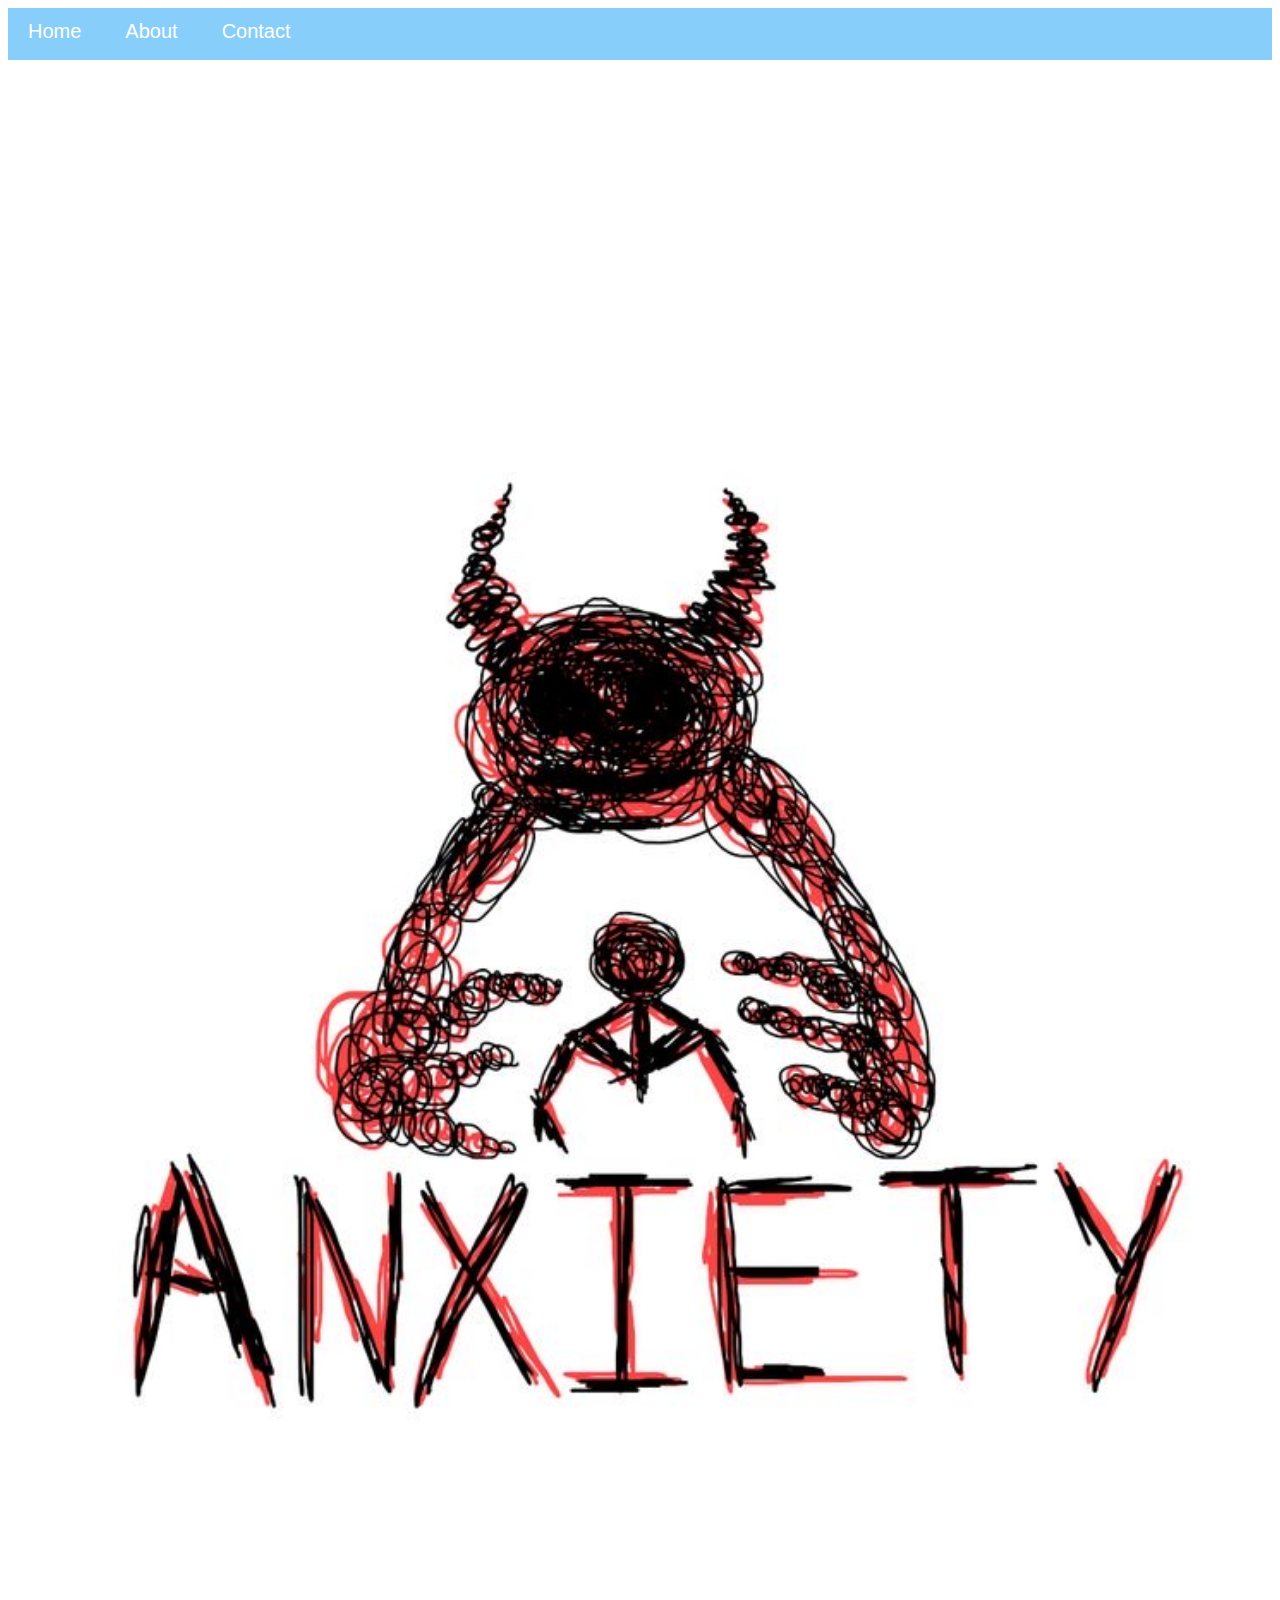
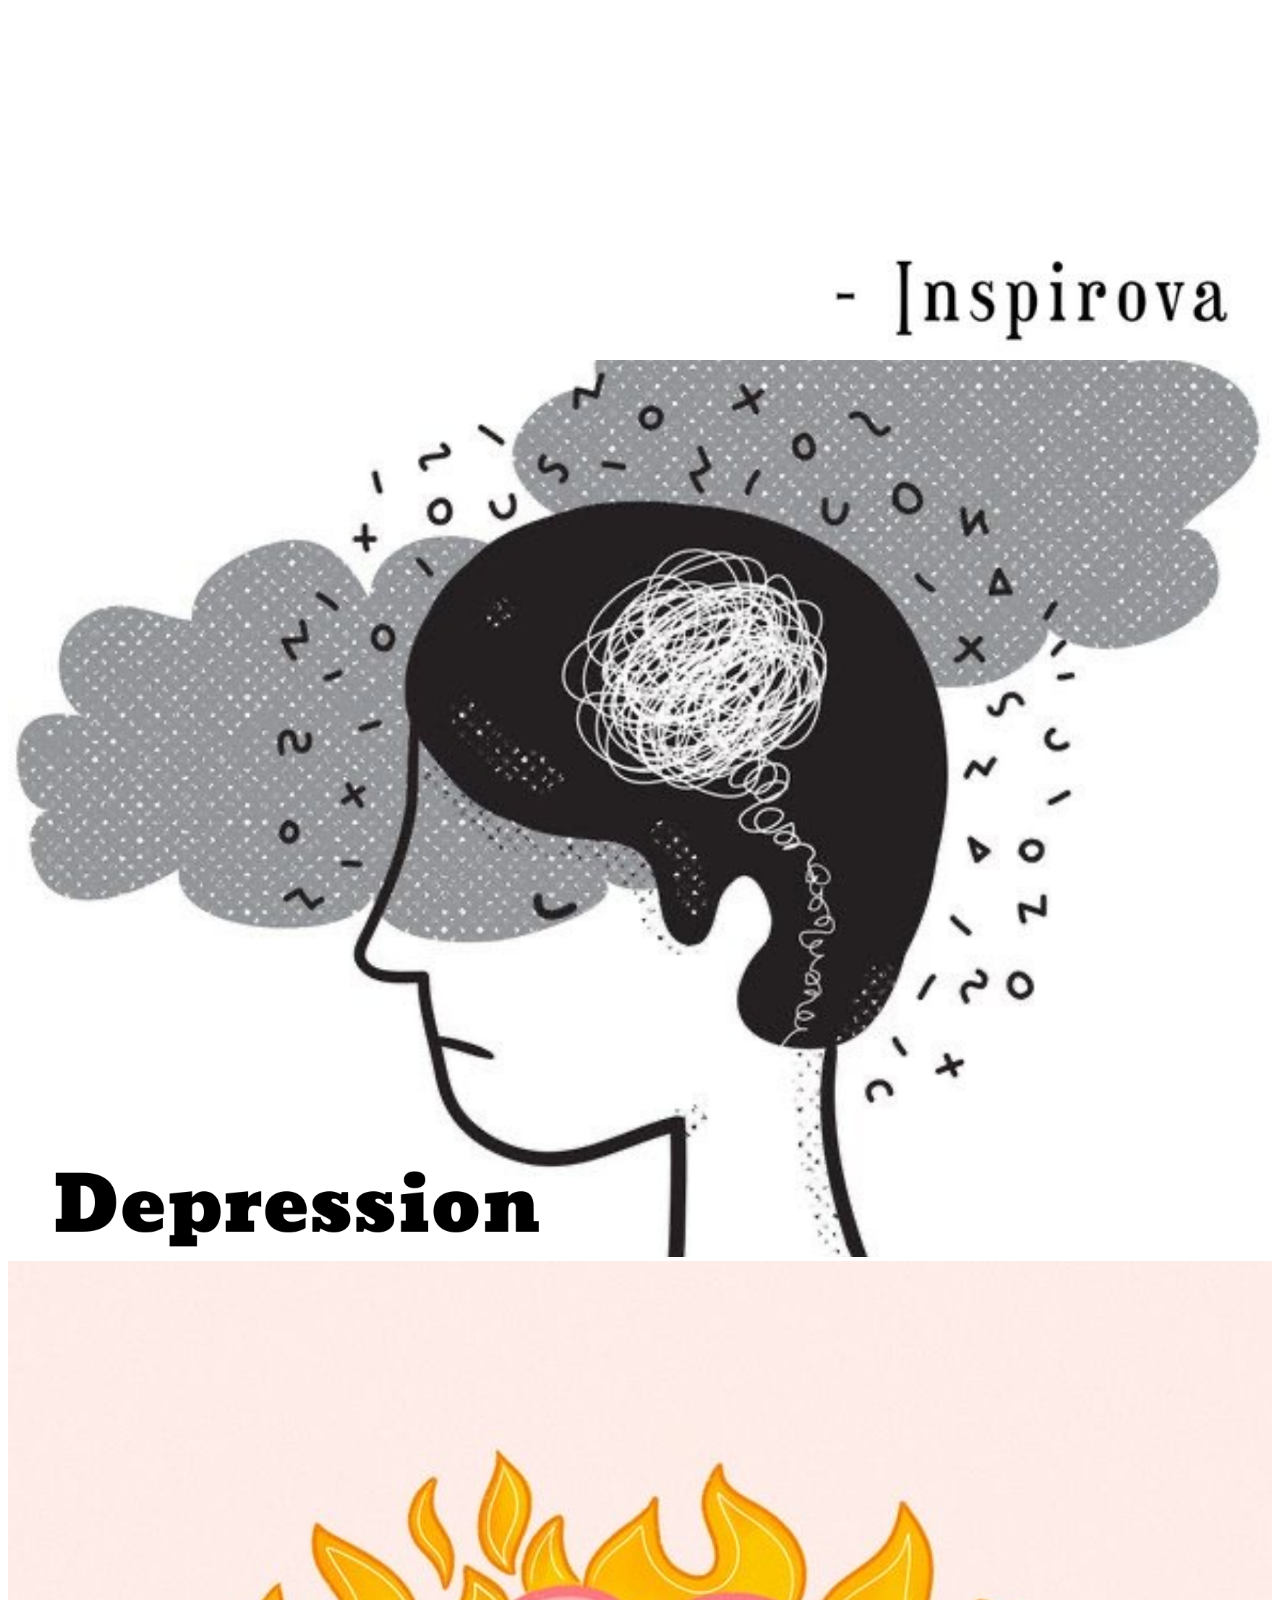
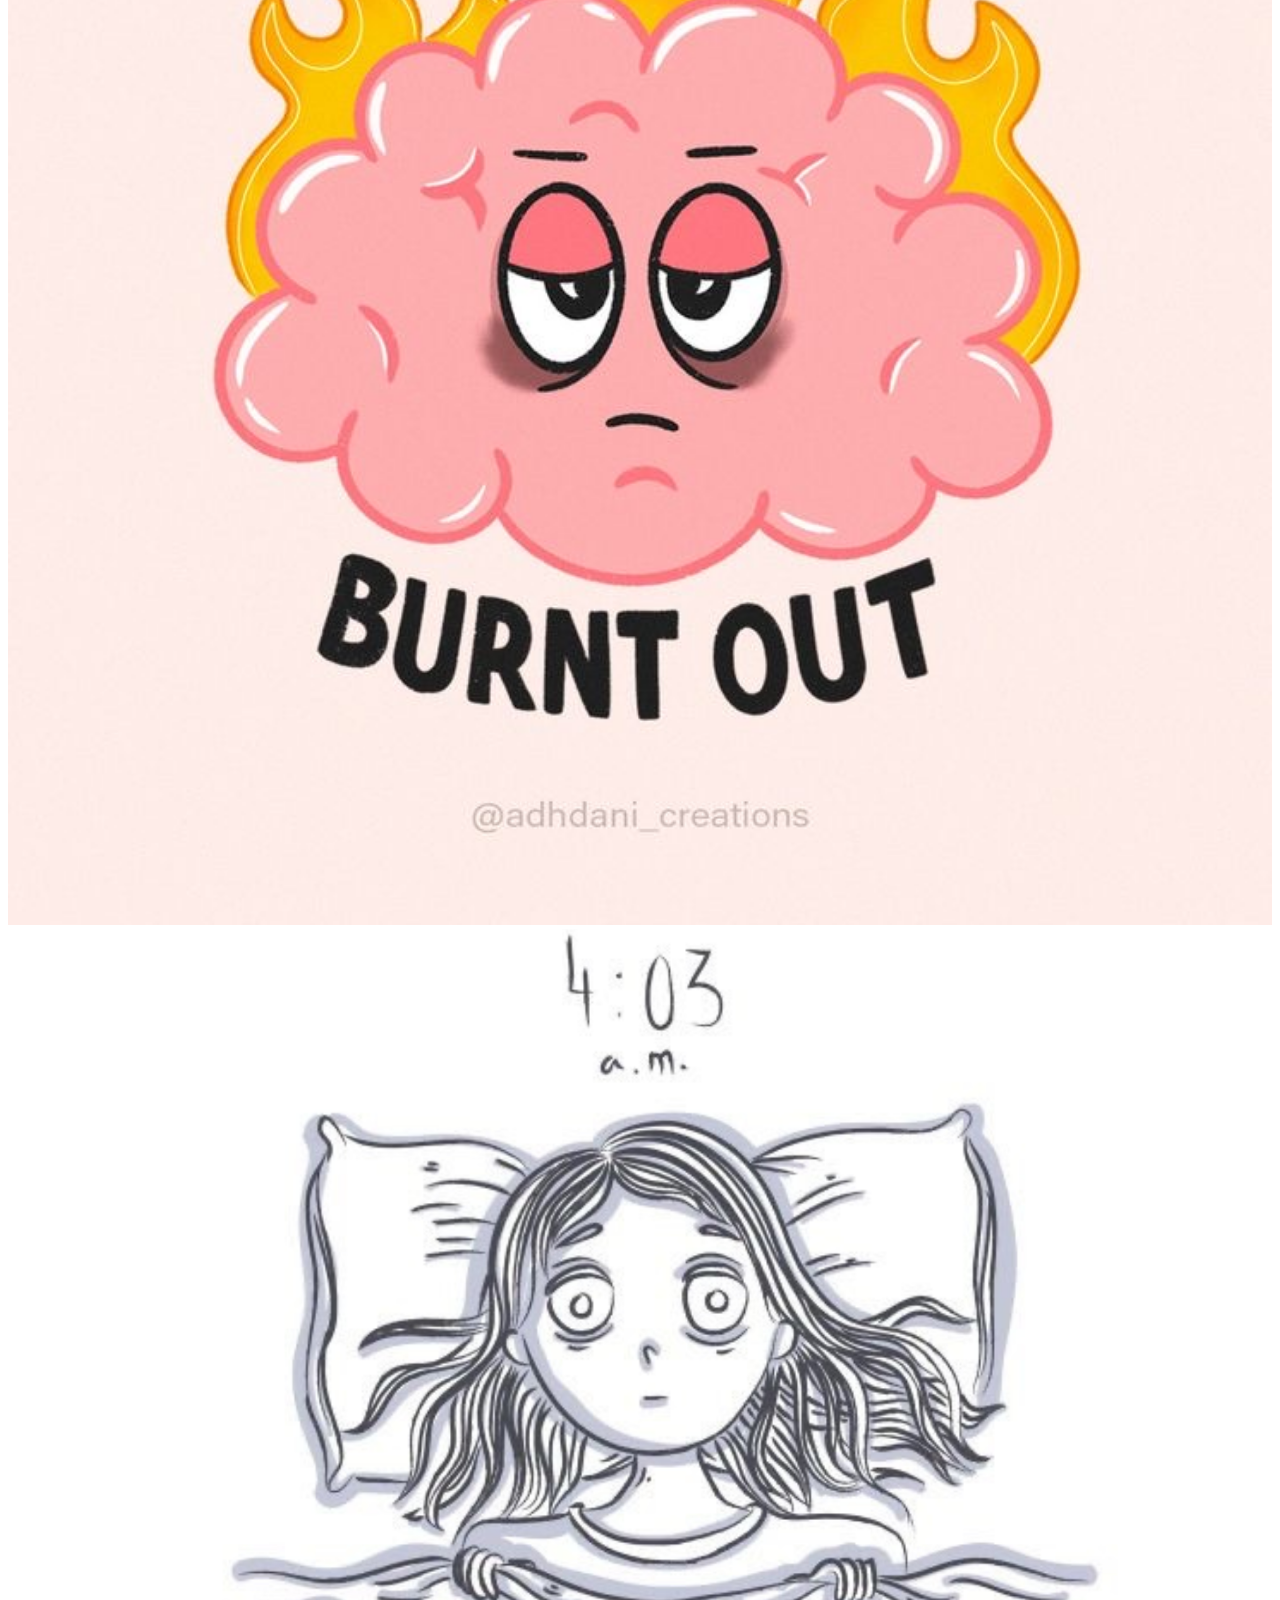
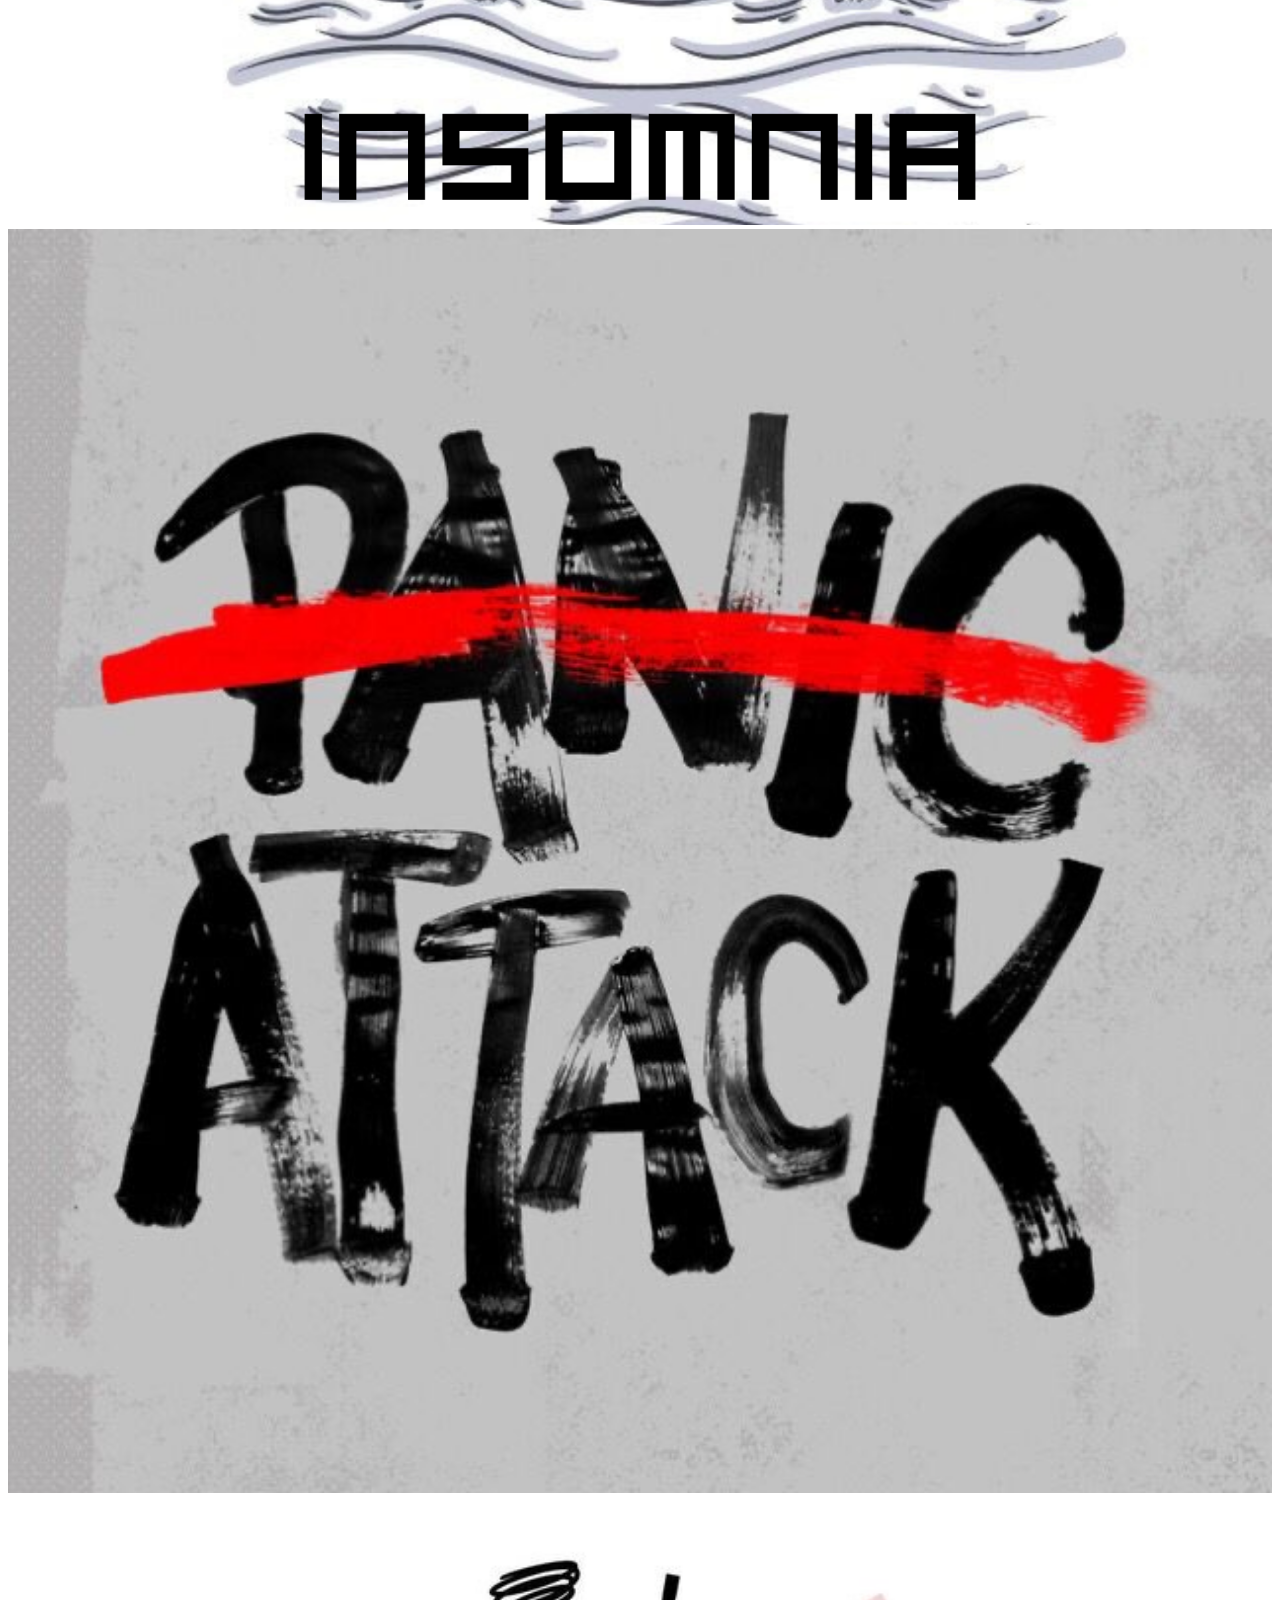
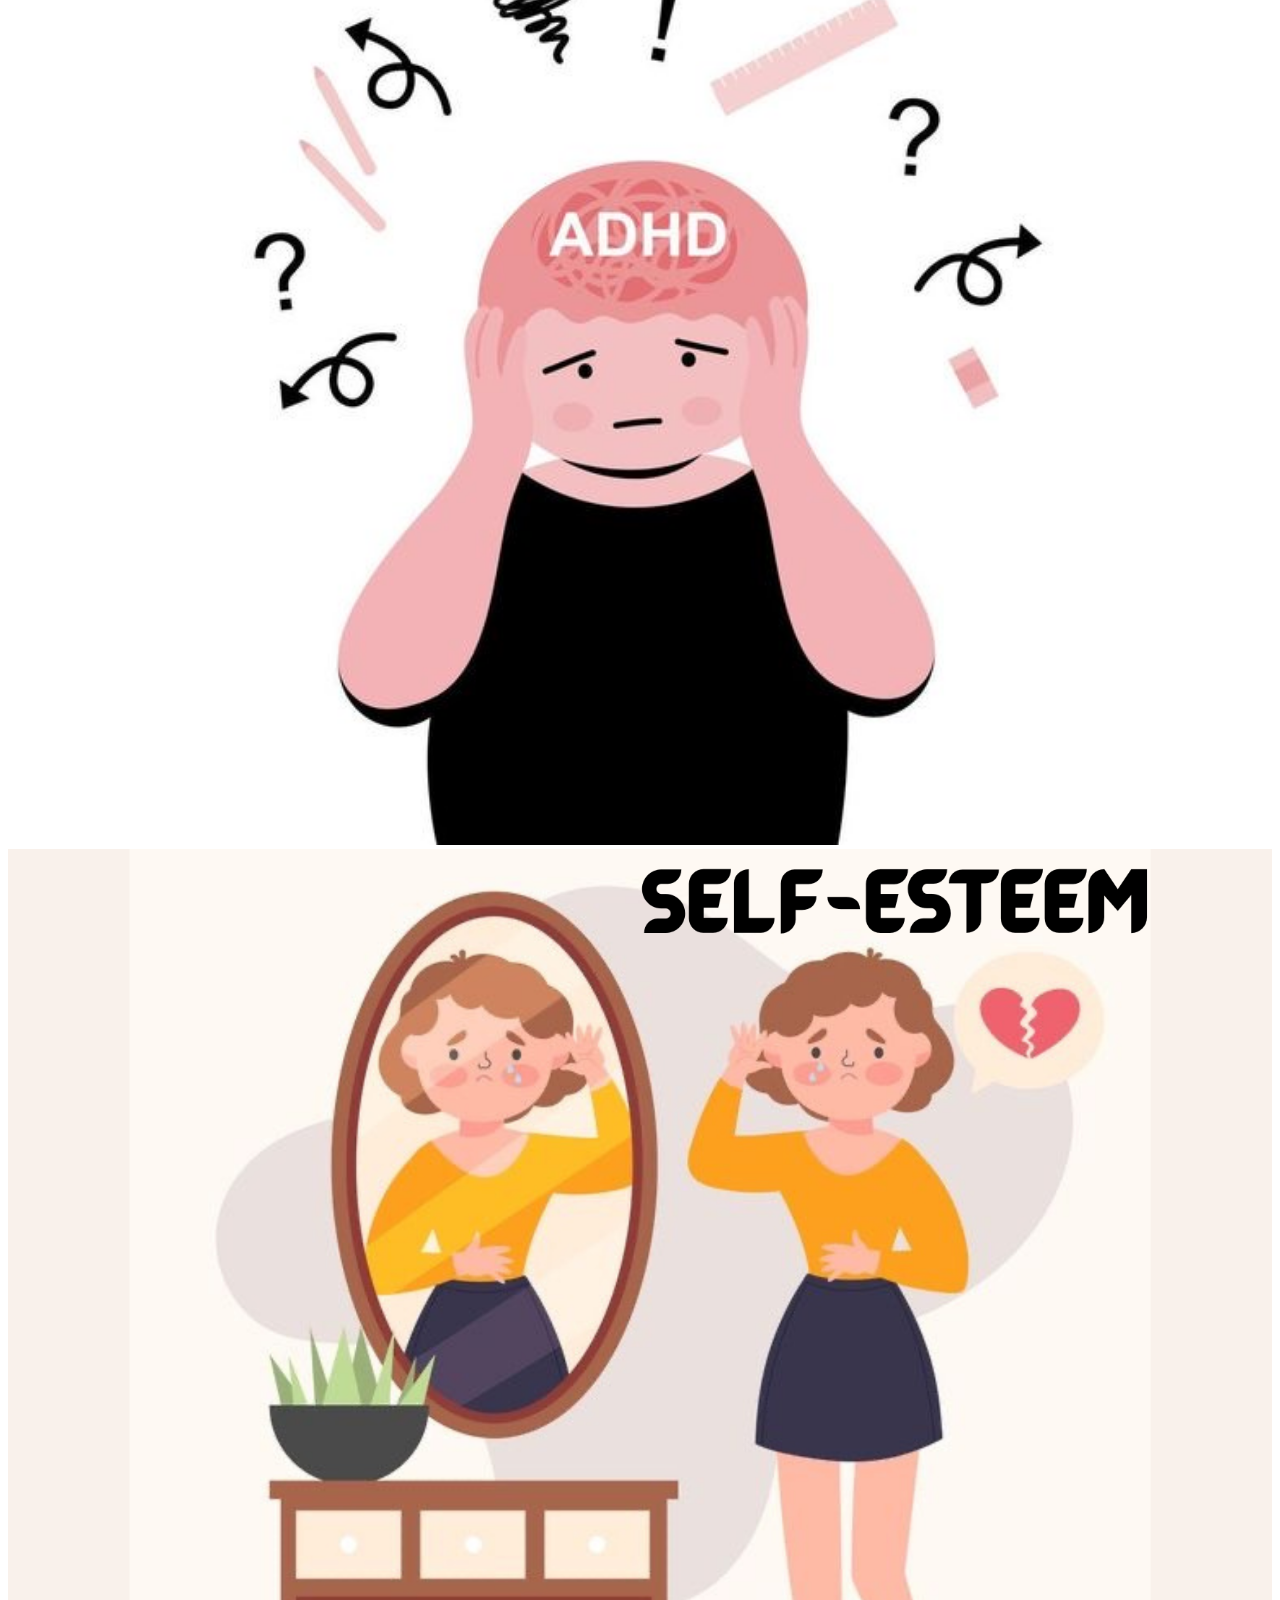
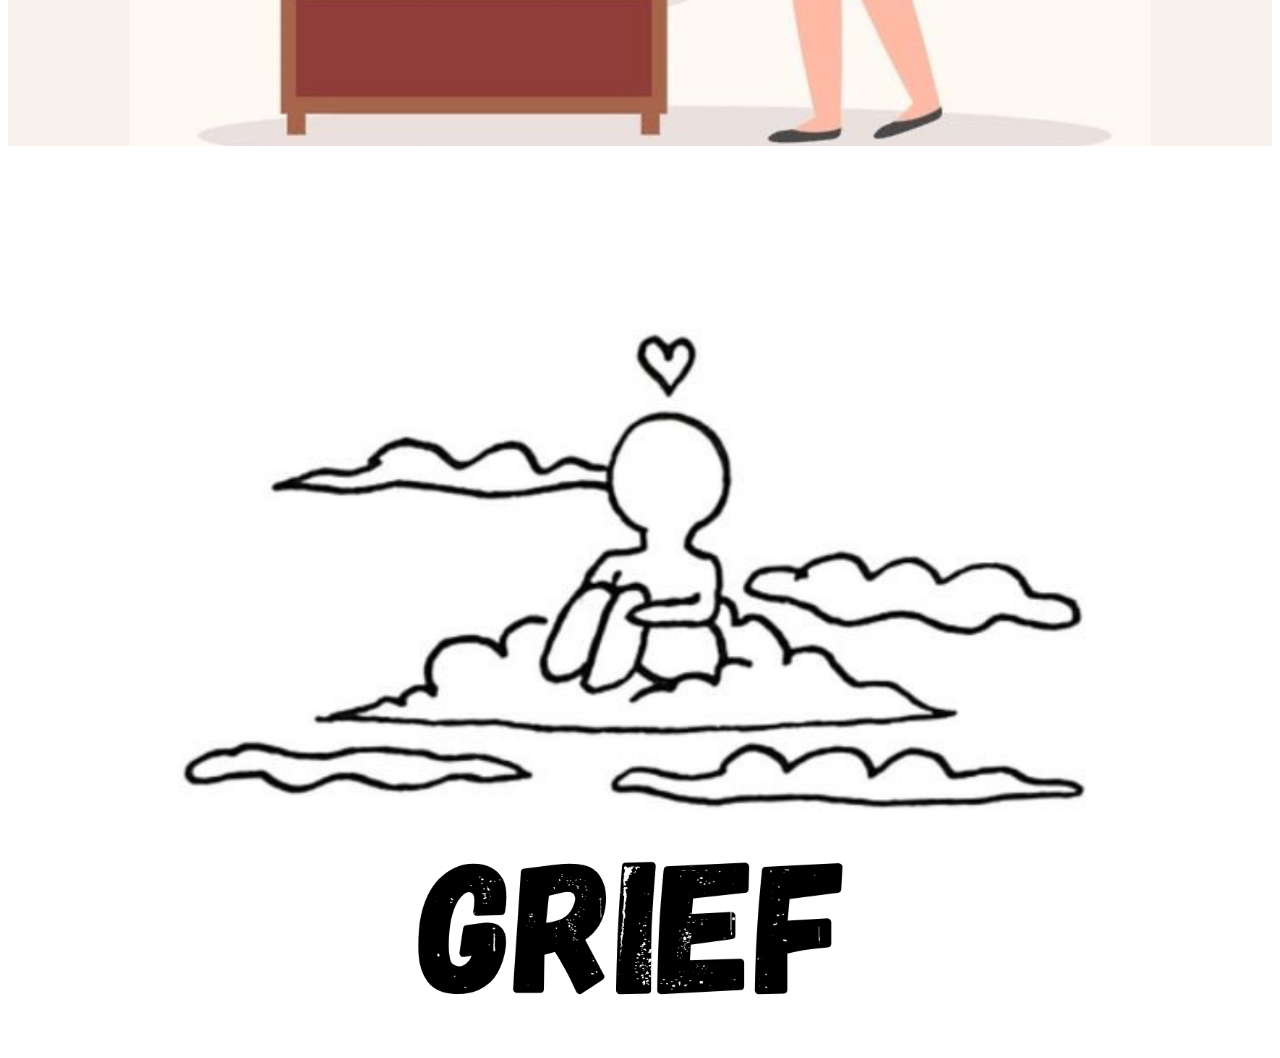
<file: index.html>
<!DOCTYPE html>
<html>
    <head>
        <link rel="stylesheet" href="style.css">
        <meta name="viewport" content="width=device-width, initial-scale=1.0">
    </head>
    <body>
        <div id="menu">
            <a href="#">Home</a>
            <a href="About.html">About</a>
            <a href="contact.html">Contact</a>
        </div>
        <div class="gallery">
            <a href="Anxiety.html"><img src="Images/Anxiety.JPG"/></a>
            <a href="Depression.html"><img src="Images/Depression.PNG"/></a> 
            <a href="Burnout.html"><img src="Images/Burnout.JPG"/></a>
            <a href="Insomnia.html"><img src="Images/Insomnia.PNG"/></a>
            <a href="Panic-attacks.html"><img src="Images/Panic Attack.JPG"/></a>
            <a href="ADHD.html" ><img src="Images/ADHD.JPG"/></a>
            <a href="Self-esteem.html"><img src="Images/Self-Esteem.PNG"/></a>
            <a href="Grief.html"><img src="Images/Grief.PNG"/></a>

        </div>
    </body>
    </html>
</file>
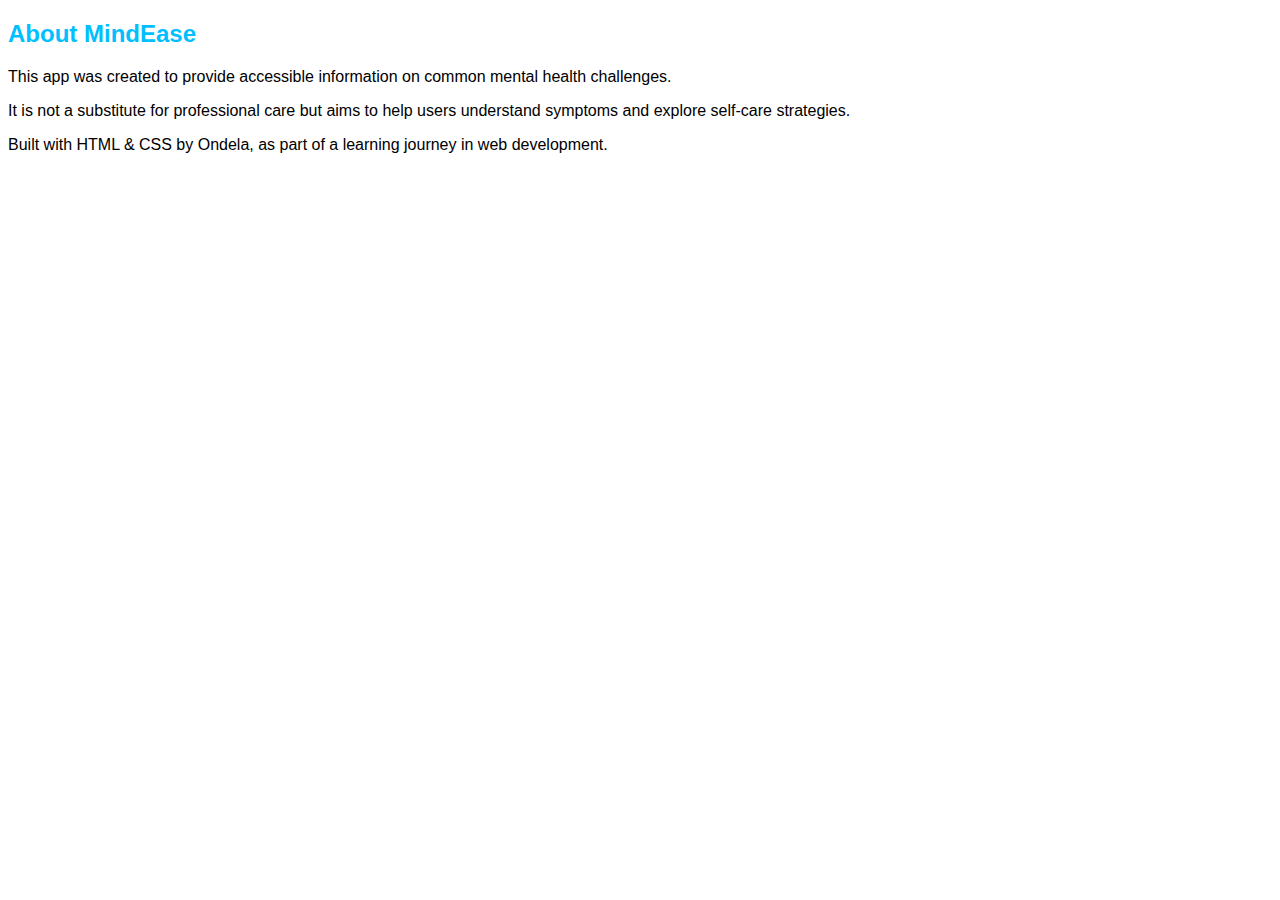
<file: About.html>
<!DOCTYPE html>
<html>
    <head>
        <link rel="stylesheet" href="style.css">
        <meta name="viewport" content="width=device-width, initial-scale=1.0">

    </head>
    <body>
        <h2>About MindEase</h2>
        <p>This app was created to provide accessible information on common mental health challenges.</p>
        <p>It is not a substitute for professional care but aims to help users understand symptoms and explore self-care strategies.</p>
        <p>Built with HTML & CSS by Ondela, as part of a learning journey in web development.</p>
    </body>
    </html>
</file>
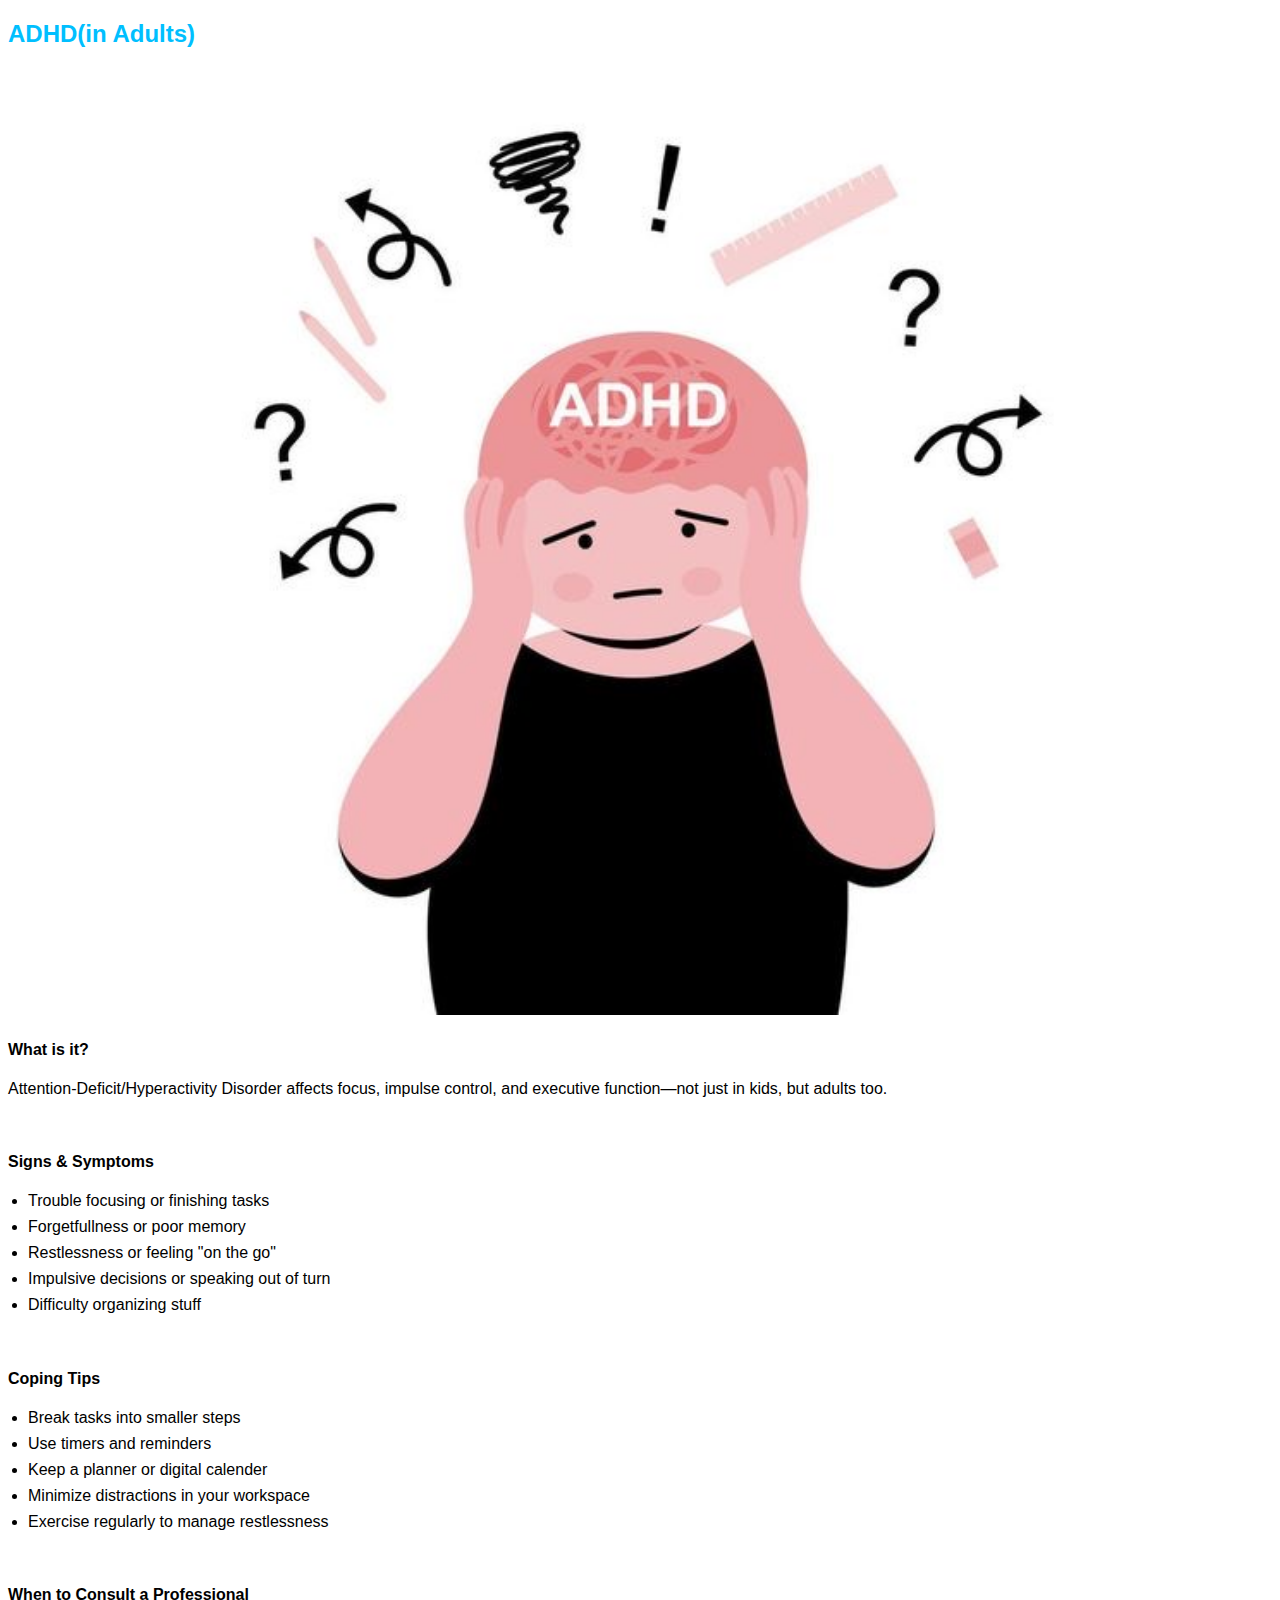
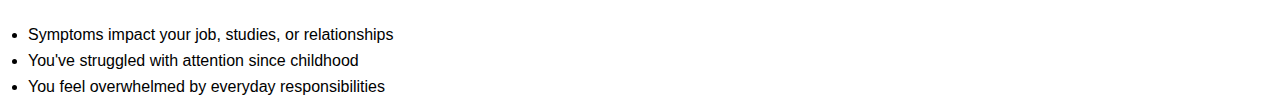
<file: ADHD.html>
<!DOCTYPE html>
<html>
    <head>
        <link rel="stylesheet" href="style.css">
        <meta name="viewport" content="width=device-width, initial-scale=1.0">

    </head>
    <body>
        <h2>ADHD(in Adults)</h2>
        <div class="gallery">
            <img src="Images/ADHD.JPG">
        </div>
        <h4>What is it?</h4>
        <p>Attention-Deficit/Hyperactivity Disorder affects focus, impulse control, and executive function—not just in kids, but adults too.</p>
        <br>
        <h4>Signs & Symptoms</h4>
        <ul>
            <li>Trouble focusing or finishing tasks</li>
            <li>Forgetfullness or poor memory</li>
            <li>Restlessness or feeling "on the go"</li>
            <li>Impulsive decisions or speaking out of turn</li>
            <li>Difficulty organizing stuff</li>
        </ul>
        <br>
        <h4>Coping Tips</h4>
        <ul>
            <li>Break tasks into smaller steps</li>
            <li>Use timers and reminders</li>
            <li>Keep a planner or digital calender</li>
            <li>Minimize distractions in your workspace</li>
            <li>Exercise regularly to manage restlessness</li>
        </ul>
        <br>
        <h4>When to Consult a Professional</h4>
        <ul>
            <li>Symptoms impact your job, studies, or relationships</li>
            <li>You've struggled with attention since childhood</li>
            <li>You feel overwhelmed by everyday responsibilities</li>
        </ul>


    </body>
</html>
</file>
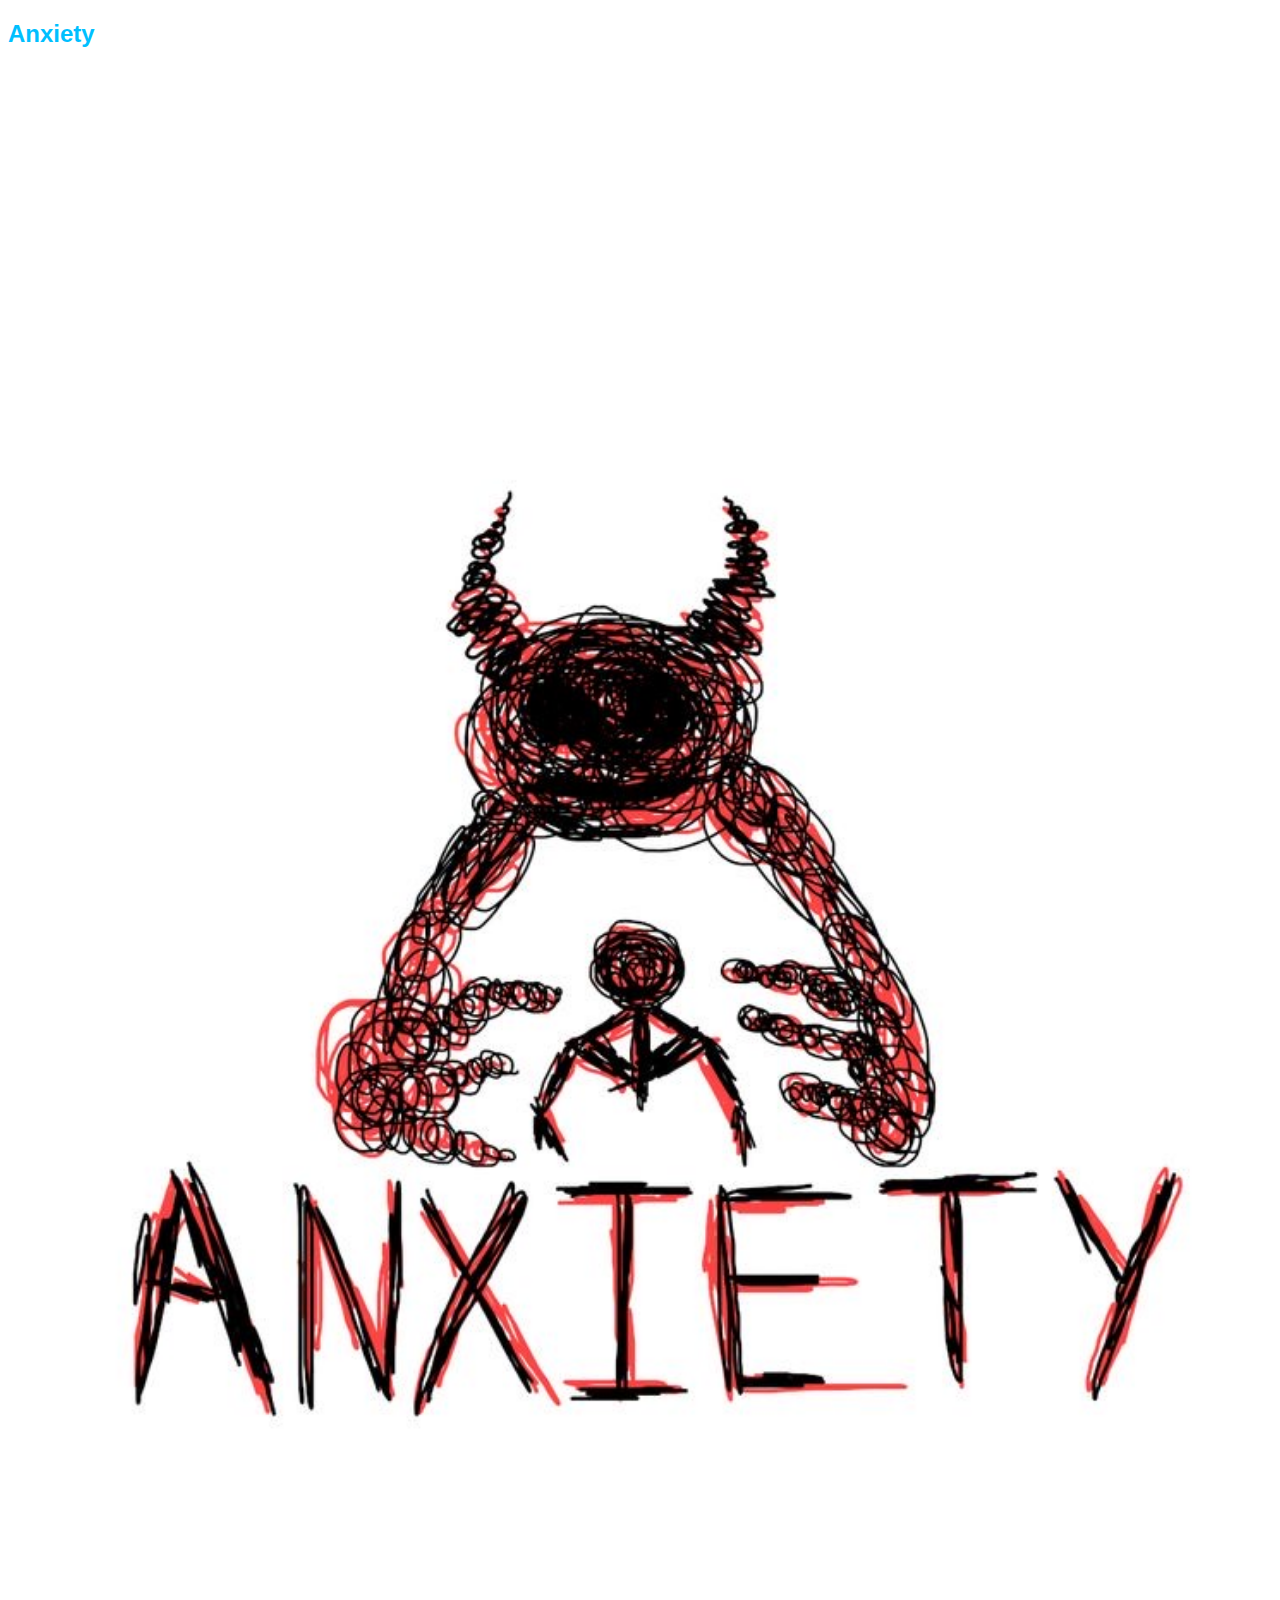
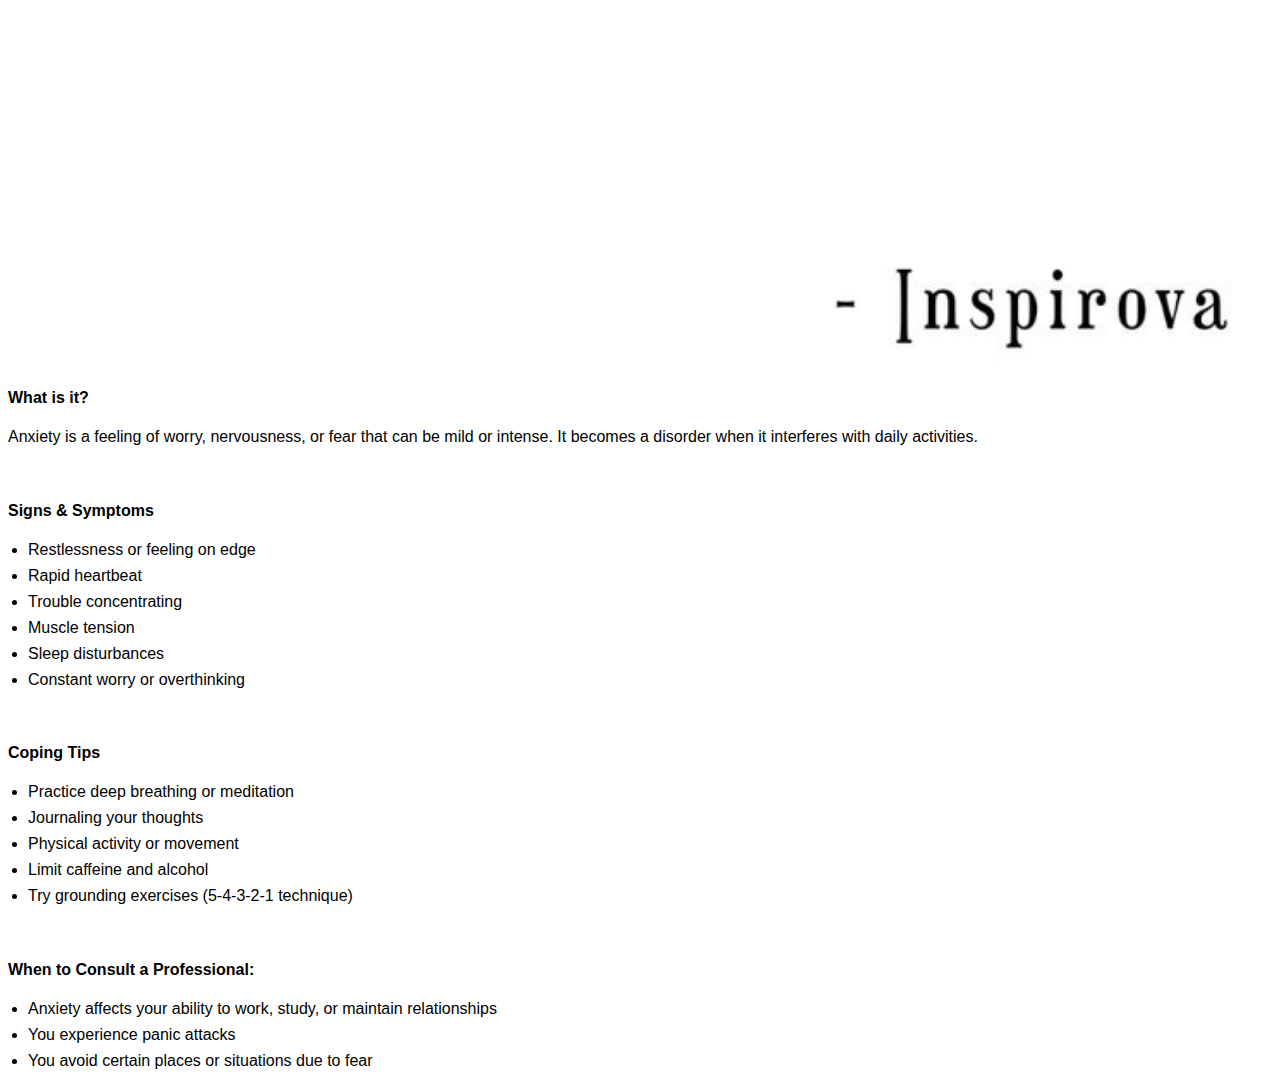
<file: Anxiety.html>
<!DOCTYPE html>
<html>
    <head>
        <link rel="stylesheet" href="style.css">
        <meta name="viewport" content="width=device-width, initial-scale=1.0">
    </head>
    <body>
        <h2>Anxiety</h2>
        <div class="gallery">
            <img src="Images/Anxiety.JPG">
        </div>
        <h4>What is it?</h4>
        <p>Anxiety is a feeling of worry, nervousness, or fear that can be mild or intense. It becomes a disorder when it interferes with daily activities.</p>
        <br>
        <h4>Signs & Symptoms</h4>
        <ul>
        <li>Restlessness or feeling on edge</li>
        <li>Rapid heartbeat</li>
        <li>Trouble concentrating</li>
        <li>Muscle tension</li>
        <li>Sleep disturbances</li>
        <li>Constant worry or overthinking</li>
        </ul>
<br>
<h4>Coping Tips</h4>
<ul>
<li>Practice deep breathing or meditation</li>
<li>Journaling your thoughts</li> 
<li>Physical activity or movement</li>
<li>Limit caffeine and alcohol</li>
<li>Try grounding exercises (5-4-3-2-1 technique)</li>
</ul>
<br>
<h4>When to Consult a Professional:</h4>
<ul>
<li>Anxiety affects your ability to work, study, or maintain relationships</li>
<li>You experience panic attacks</li>
<li>You avoid certain places or situations due to fear</li>
</ul>
    </body>
</html>
</file>
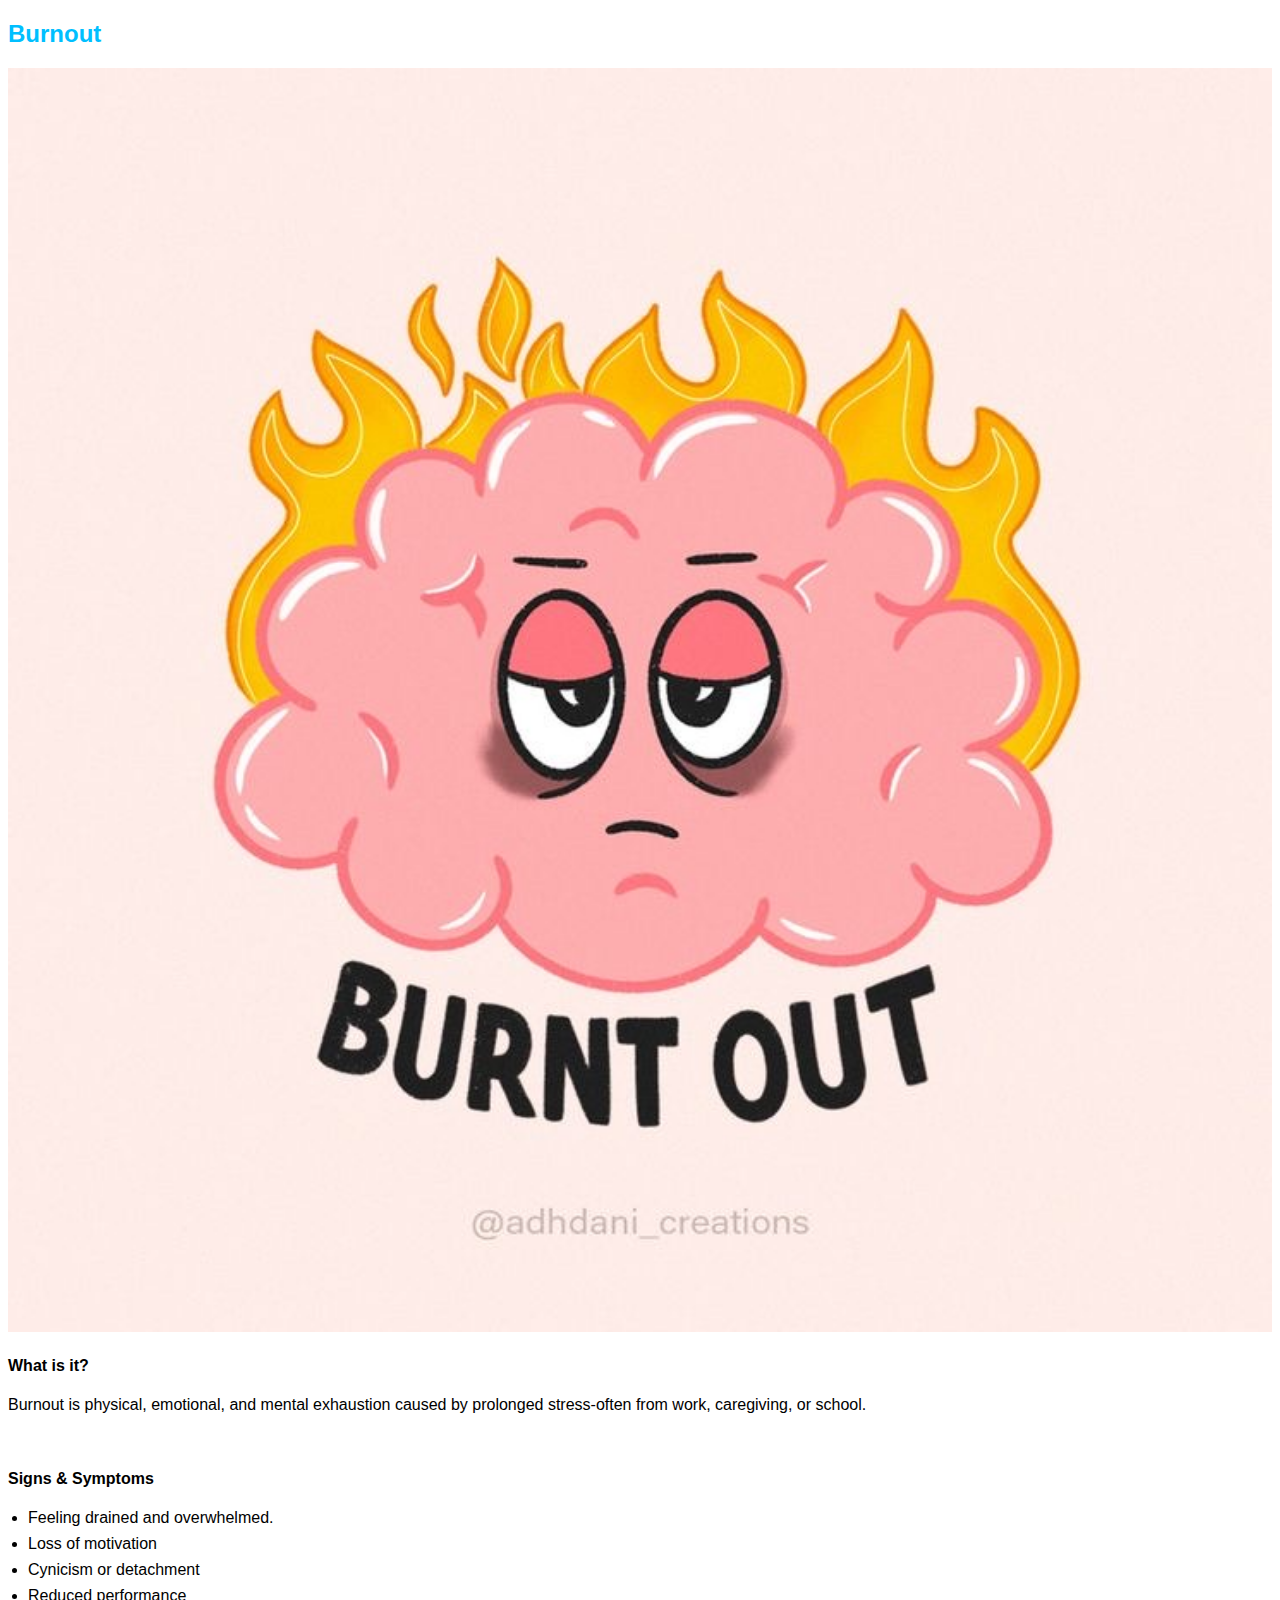
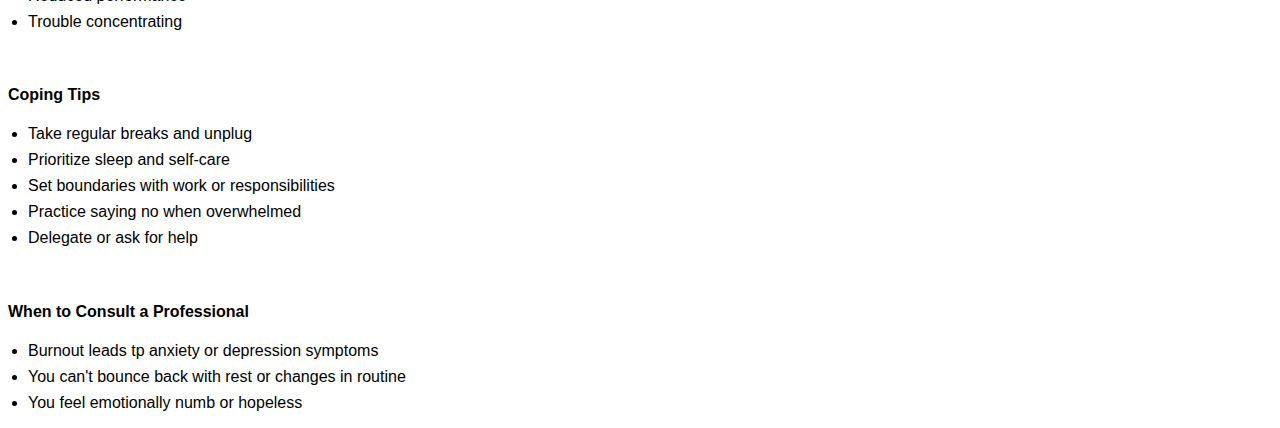
<file: Burnout.html>
<!DOCTYPE html>
<html>
    <head>
        <link rel="stylesheet" href="style.css">
        <meta name="viewport" content="width=device-width, initial-scale=1.0">
    </head>
    <body>
        <h2>Burnout</h2>
        <div class="gallery">
            <img src="Images/Burnout.JPG">
        </div>
        <h4>What is it?</h4>
        <p>Burnout is physical, emotional, and mental exhaustion caused by prolonged stress-often from work, caregiving, or school.</p>
        <br>
        <h4>Signs & Symptoms</h4>
        <ul>
            <li>Feeling drained and overwhelmed.</li>
            <li>Loss of motivation</li>
            <li>Cynicism or detachment</li>
            <li>Reduced performance</li>
            <li>Trouble concentrating</li>
        </ul>
        <br>
        <h4>Coping Tips</h4>
        <ul>
            <li>Take regular breaks and unplug</li>
            <li>Prioritize sleep and self-care</li>
            <li>Set boundaries with work or responsibilities</li>
            <li>Practice saying no when overwhelmed</li>
            <li>Delegate or ask for help</li>
        </ul>
        <br>
        <h4>When to Consult a Professional</h4>
        <ul>
            <li>Burnout leads tp anxiety or depression symptoms</li>
            <li>You can't bounce back with rest or changes in routine</li>
            <li>You feel emotionally numb or hopeless</li>
        </ul>


    </body>
</html>
</file>
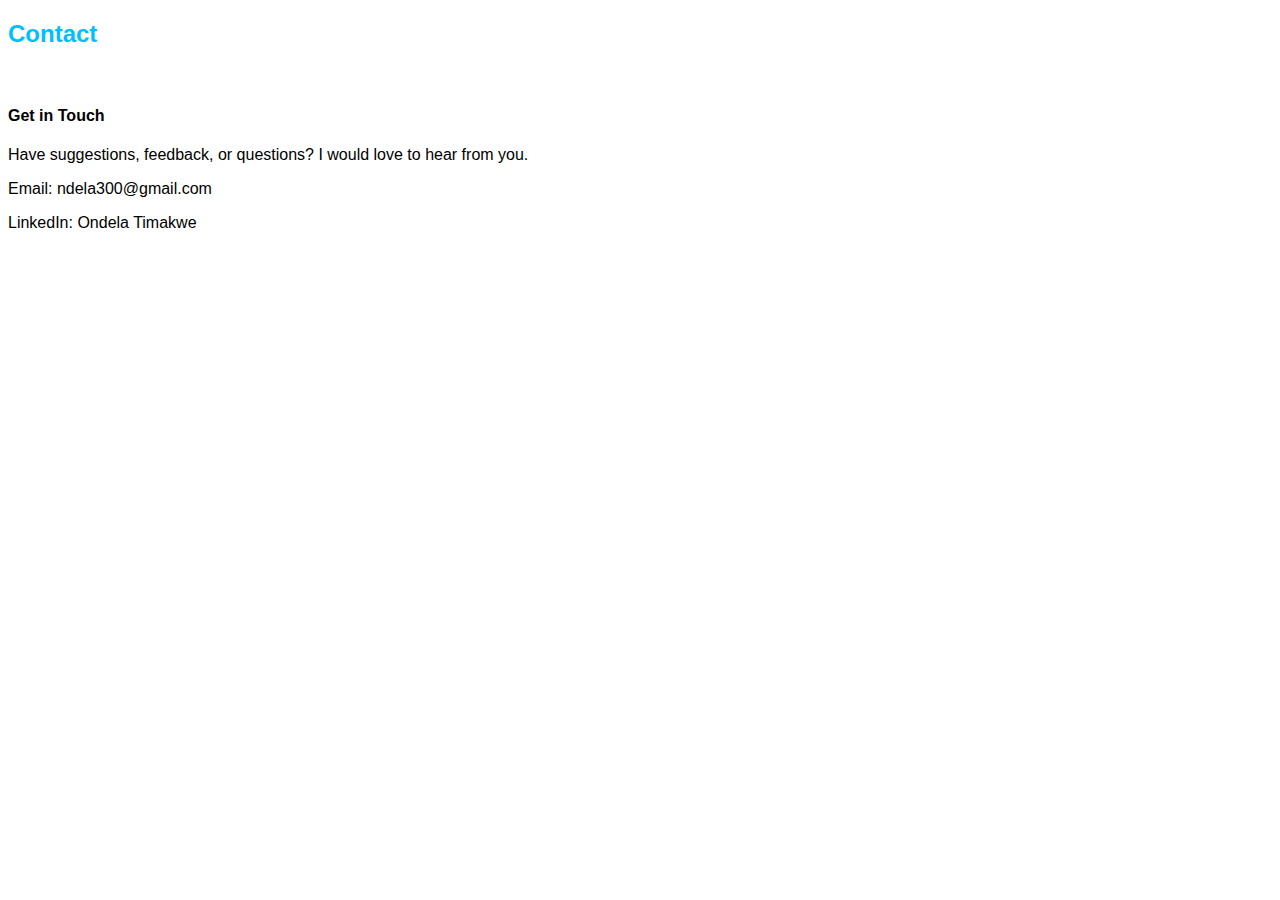
<file: contact.html>
<!DOCTYPE html>
<html>
    <head>
        <link rel="stylesheet" href="style.css">
        <meta name="viewport" content="width=device-width, initial-scale=1.0">
    </head>
    <body>
        <h2>Contact</h2>
        <br>
        <h4>Get in Touch</h4>
        <p>Have suggestions, feedback, or questions? I would love to hear from you.</p>
        <p>Email: ndela300@gmail.com</p>
        <p>LinkedIn: Ondela Timakwe</p>
    </body>
    </html>
</file>
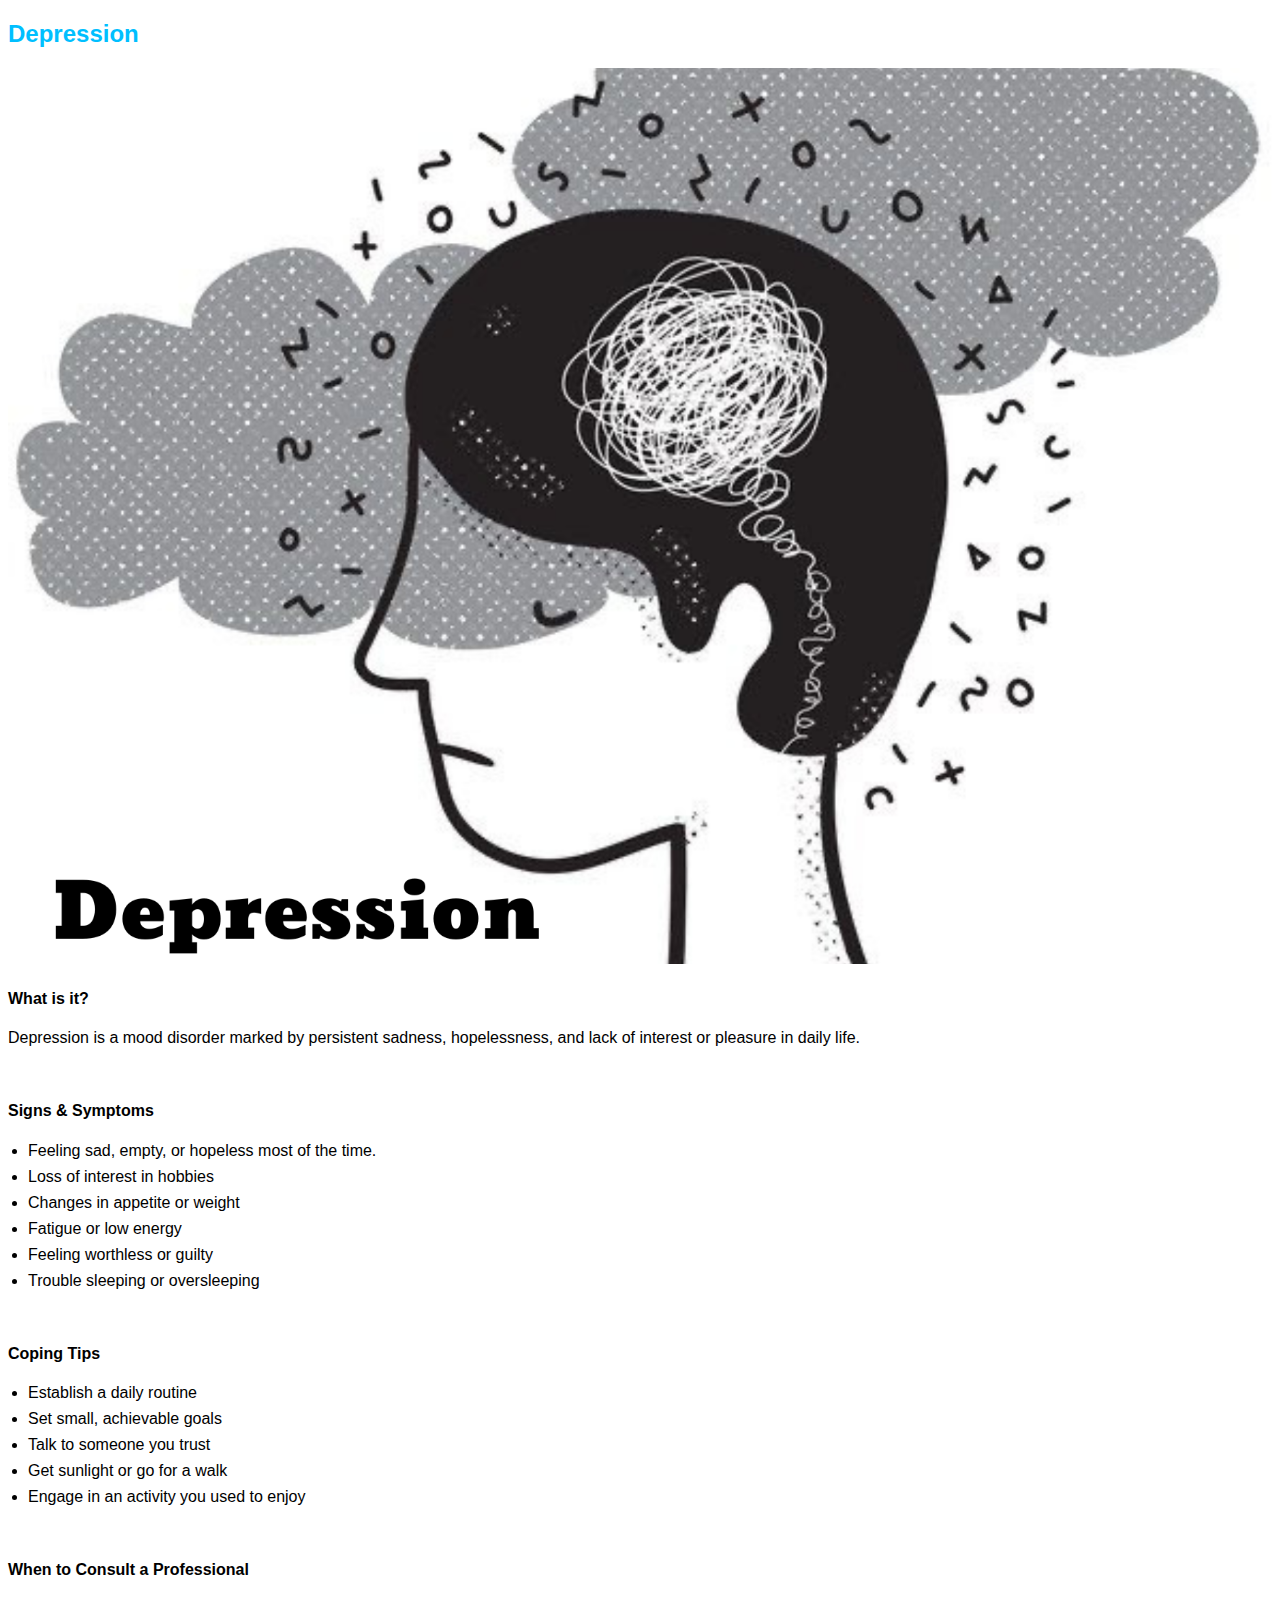
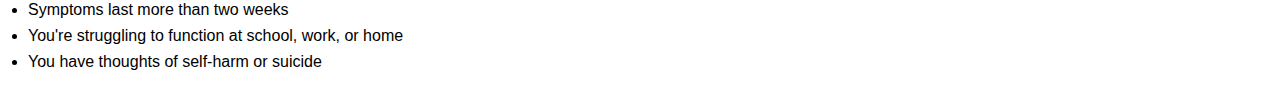
<file: Depression.html>
<!DOCTYPE html>
<html>
    <head>
        <link rel="stylesheet" href="style.css">
        <meta name="viewport" content="width=device-width, initial-scale=1.0">
    </head>
    <body>
        <h2>Depression</h2>
        <div class="gallery">
            <img src="Images/Depression.PNG">
        </div>
        <h4>What is it?</h4>
        <p>Depression is a mood disorder marked by persistent sadness, hopelessness, and lack of interest or pleasure in daily life.</p>
        <br>
        <h4>Signs & Symptoms</h4>
        <ul>
            <li>Feeling sad, empty, or hopeless most of the time.</li>
            <li>Loss of interest in hobbies</li>
            <li>Changes in appetite or weight</li>
            <li>Fatigue or low energy</li>
            <li>Feeling worthless or guilty</li>
            <li>Trouble sleeping or oversleeping</li>
        </ul>
        <br>
        <h4>Coping Tips</h4>
        <ul>
            <li>Establish a daily routine</li>
            <li>Set small, achievable goals</li>
            <li>Talk to someone you trust</li>
            <li>Get sunlight or go for a walk</li>
            <li>Engage in an activity you used to enjoy</li>
        </ul>
        <br>
        <h4>When to Consult a Professional</h4>
        <ul>
            <li>Symptoms last more than two weeks</li>
            <li>You're struggling to function at school, work, or home</li>
            <li>You have thoughts of self-harm or suicide</li>
        </ul>


    </body>
</html>
</file>
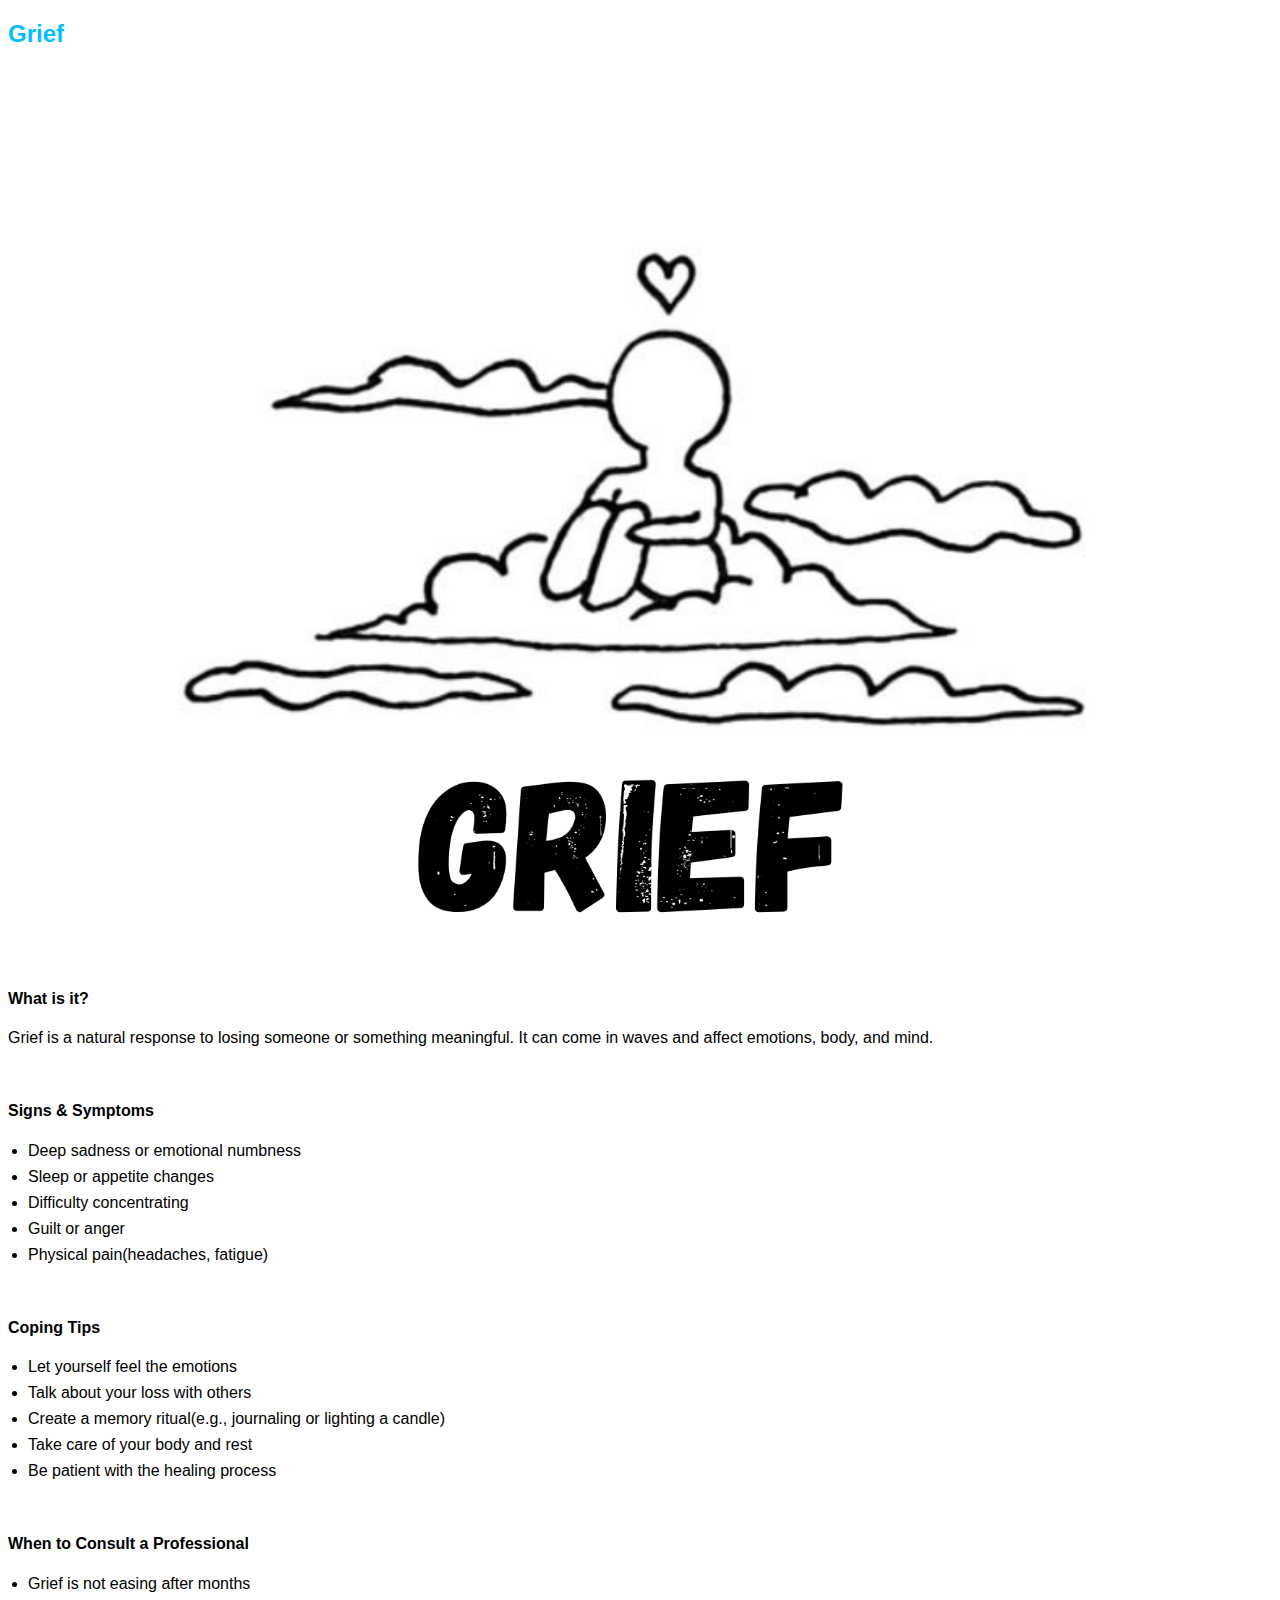
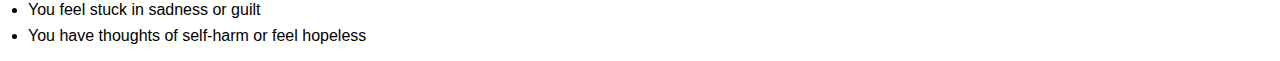
<file: Grief.html>
<!DOCTYPE html>
<html>
    <head>
        <link rel="stylesheet" href="style.css">
        <meta name="viewport" content="width=device-width, initial-scale=1.0">
    </head>
    <body>
        <h2>Grief</h2>
        <div class="gallery">
            <img src="Images/Grief.PNG">
        </div>
        <h4>What is it?</h4>
        <p>Grief is a natural response to losing someone or something meaningful. It can come in waves and affect emotions, body, and mind.</p>
        <br>
        <h4>Signs & Symptoms</h4>
        <ul>
            <li>Deep sadness or emotional numbness</li>
            <li>Sleep or appetite changes</li>
            <li>Difficulty concentrating</li>
            <li>Guilt or anger</li>
            <li>Physical pain(headaches, fatigue)</li>
        </ul>
        <br>
        <h4>Coping Tips</h4>
        <ul>
            <li>Let yourself feel the emotions</li>
            <li>Talk about your loss with others</li>
            <li>Create a memory ritual(e.g., journaling or lighting a candle)</li>
            <li>Take care of your body and rest</li>
            <li>Be patient with the healing process</li>
        </ul>
        <br>
        <h4>When to Consult a Professional</h4>
        <ul>
            <li>Grief is not easing after months</li>
            <li>You feel stuck in sadness or guilt</li>
            <li>You have thoughts of self-harm or feel hopeless</li>
        </ul>


    </body>
</html>
</file>
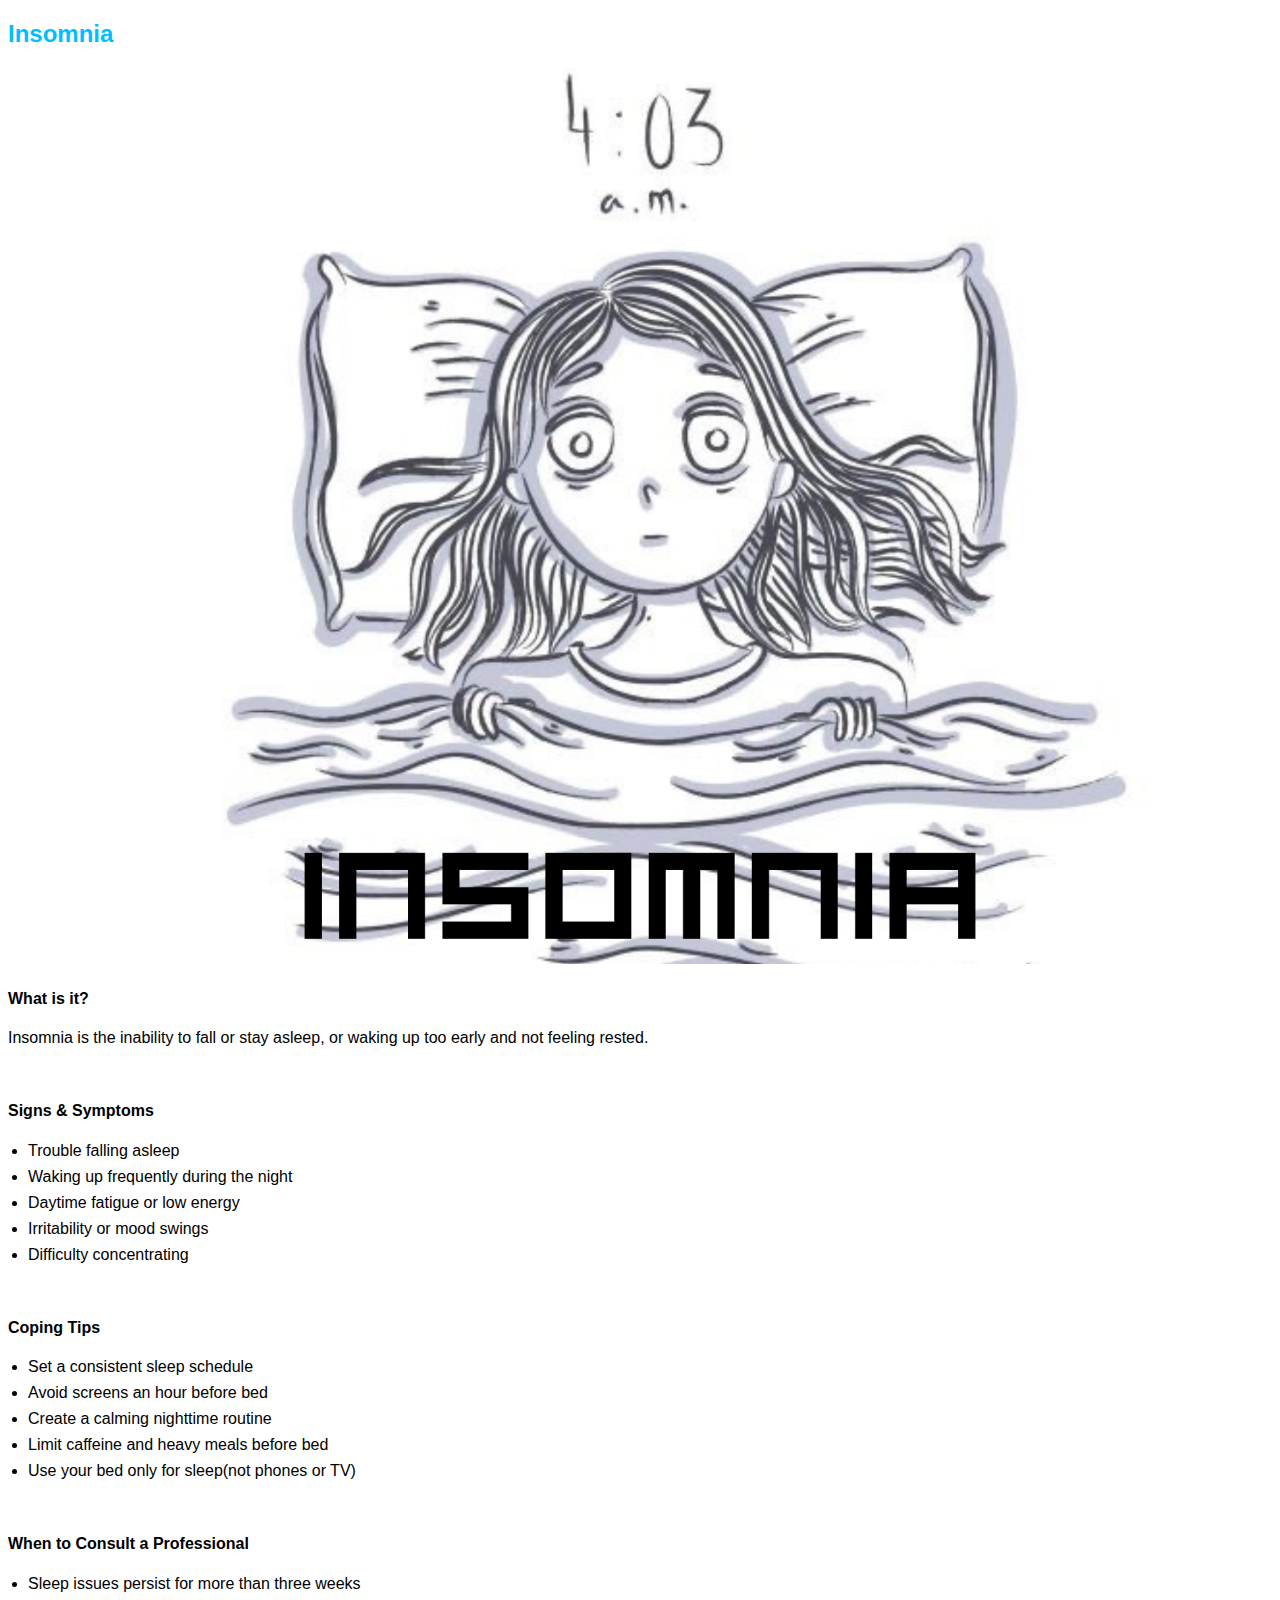
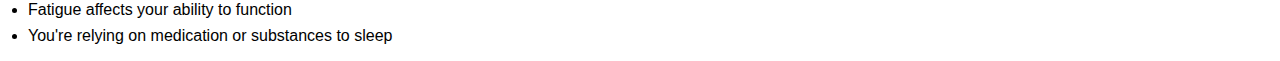
<file: Insomnia.html>
<!DOCTYPE html>
<html>
    <head>
        <link rel="stylesheet" href="style.css">
        <meta name="viewport" content="width=device-width, initial-scale=1.0">
    </head>
    <body>
        <h2>Insomnia</h2>
        <div class="gallery">
            <img src="Images/Insomnia.PNG">
        </div>
        <h4>What is it?</h4>
        <p>Insomnia is the inability to fall or stay asleep, or waking up too early and not feeling rested.</p>
        <br>
        <h4>Signs & Symptoms</h4>
        <ul>
            <li>Trouble falling asleep</li>
            <li>Waking up frequently during the night</li>
            <li>Daytime fatigue or low energy</li>
            <li>Irritability or mood swings</li>
            <li>Difficulty concentrating</li>
        </ul>
        <br>
        <h4>Coping Tips</h4>
        <ul>
            <li>Set a consistent sleep schedule</li>
            <li>Avoid screens an hour before bed</li>
            <li>Create a calming nighttime routine</li>
            <li>Limit caffeine and heavy meals before bed</li>
            <li>Use your bed only for sleep(not phones or TV)</li>
        </ul>
        <br>
        <h4>When to Consult a Professional</h4>
        <ul>
            <li>Sleep issues persist for more than three weeks</li>
            <li>Fatigue affects your ability to function</li>
            <li>You're relying on medication or substances to sleep</li>
        </ul>


    </body>
</html>
</file>
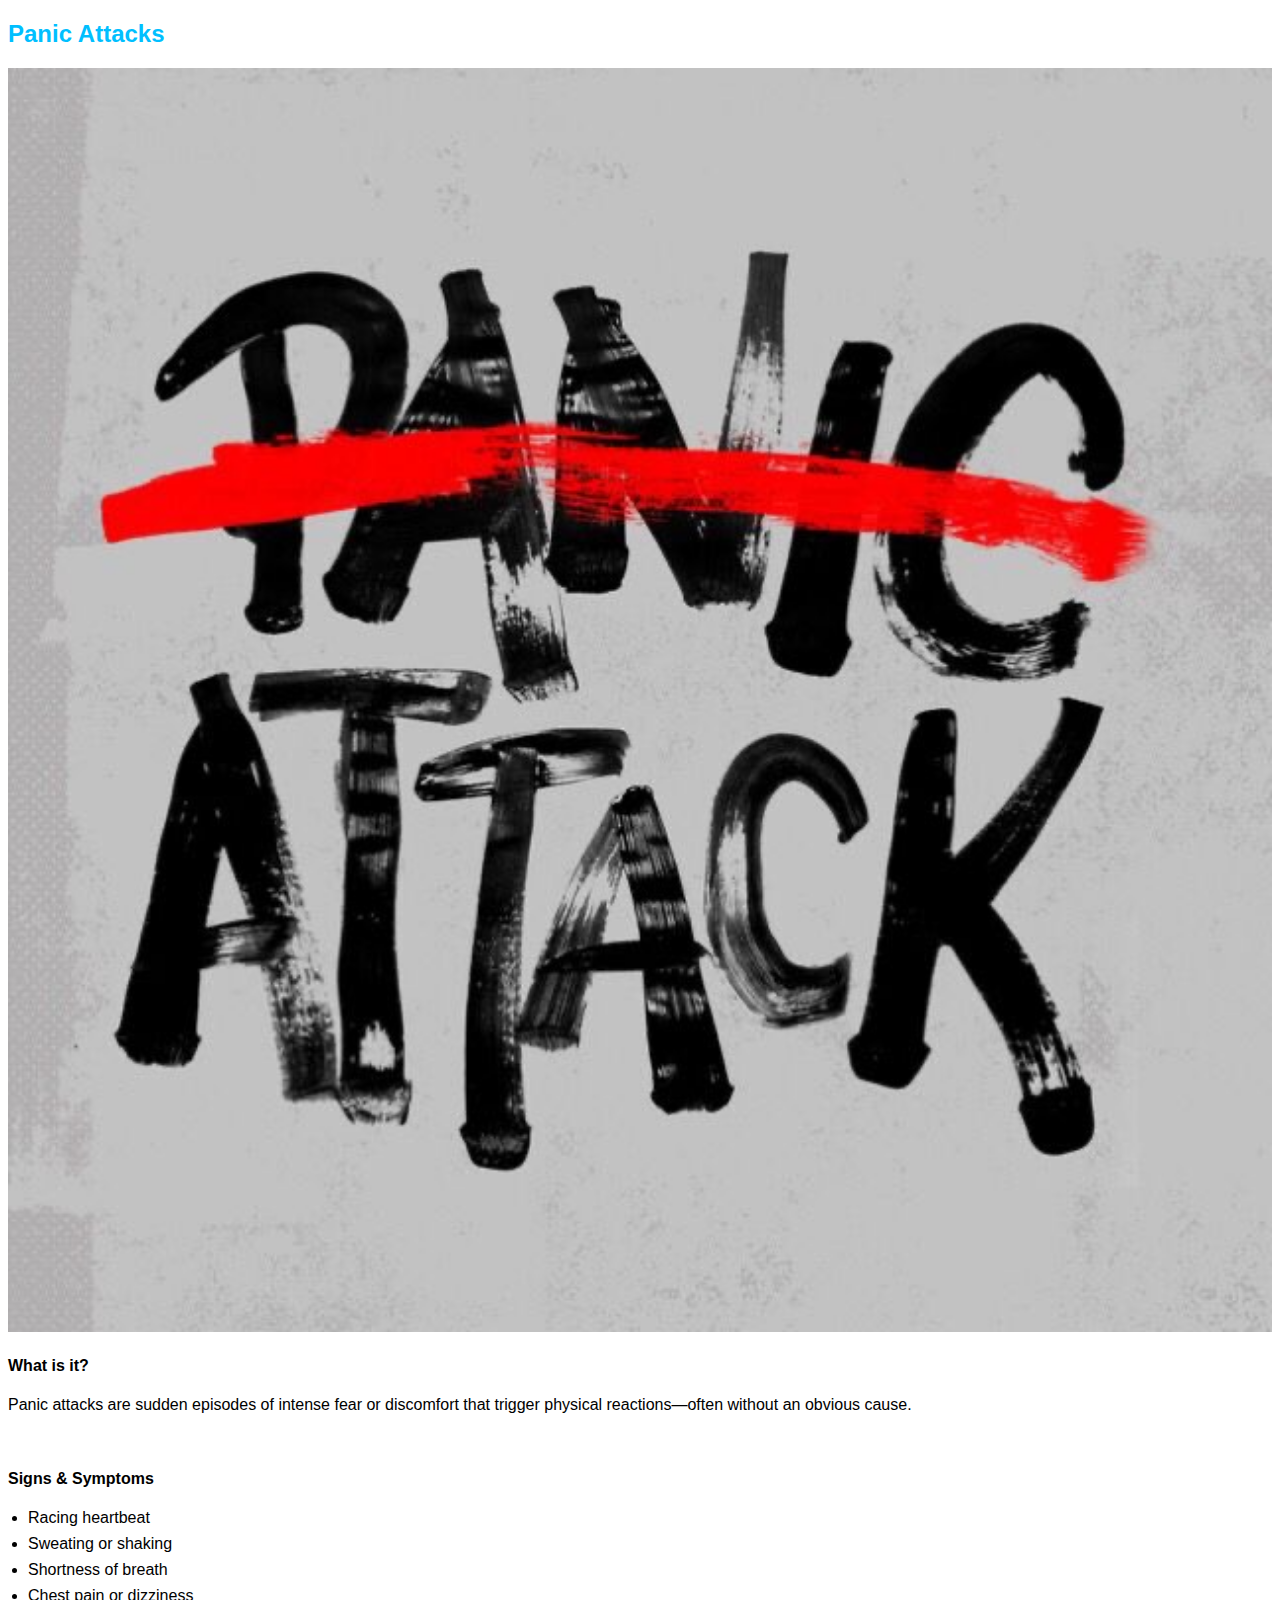
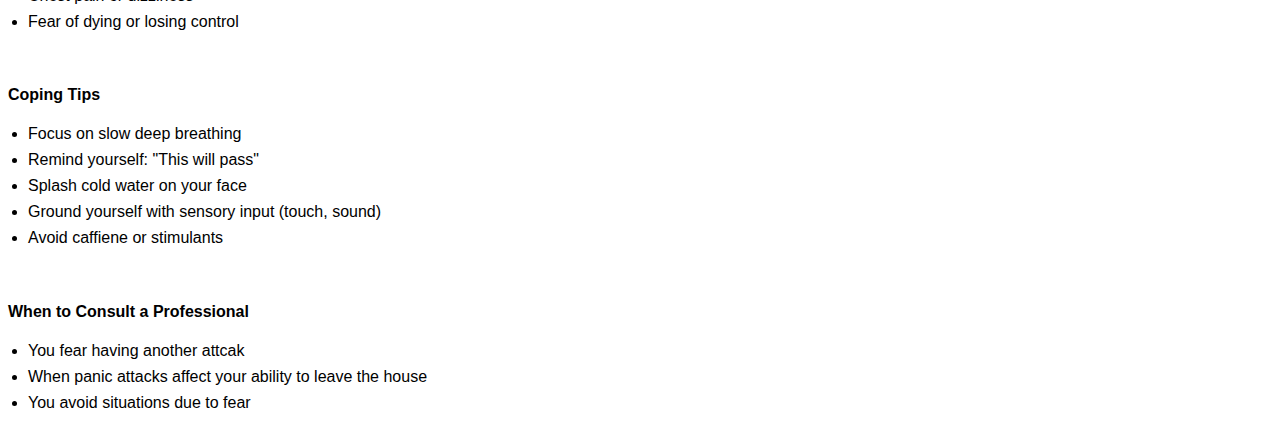
<file: Panic-attacks.html>
<!DOCTYPE html>
<html>
    <head>
        <link rel="stylesheet" href="style.css">
        <meta name="viewport" content="width=device-width, initial-scale=1.0">
    </head>
    <body>
        <h2>Panic Attacks</h2>
        <div class="gallery">
            <img src="Images/Panic Attack.JPG">
        </div>
        <h4>What is it?</h4>
        <p>Panic attacks are sudden episodes of intense fear or discomfort that trigger physical reactions—often without an obvious cause.</p>
        <br>
        <h4>Signs & Symptoms</h4>
        <ul>
            <li>Racing heartbeat</li>
            <li>Sweating or shaking</li>
            <li>Shortness of breath</li>
            <li>Chest pain or dizziness</li>
            <li>Fear of dying or losing control</li>
        </ul>
        <br>
        <h4>Coping Tips</h4>
        <ul>
            <li>Focus on slow deep breathing</li>
            <li>Remind yourself: "This will pass"</li>
            <li>Splash cold water on your face</li>
            <li>Ground yourself with sensory input (touch, sound)</li>
            <li>Avoid caffiene or stimulants</li>
        </ul>
        <br>
        <h4>When to Consult a Professional</h4>
        <ul>
            <li>You fear having another attcak</li>
            <li>When panic attacks affect your ability to leave the house</li>
            <li>You avoid situations due to fear</li>
        </ul>


    </body>
</html>
</file>
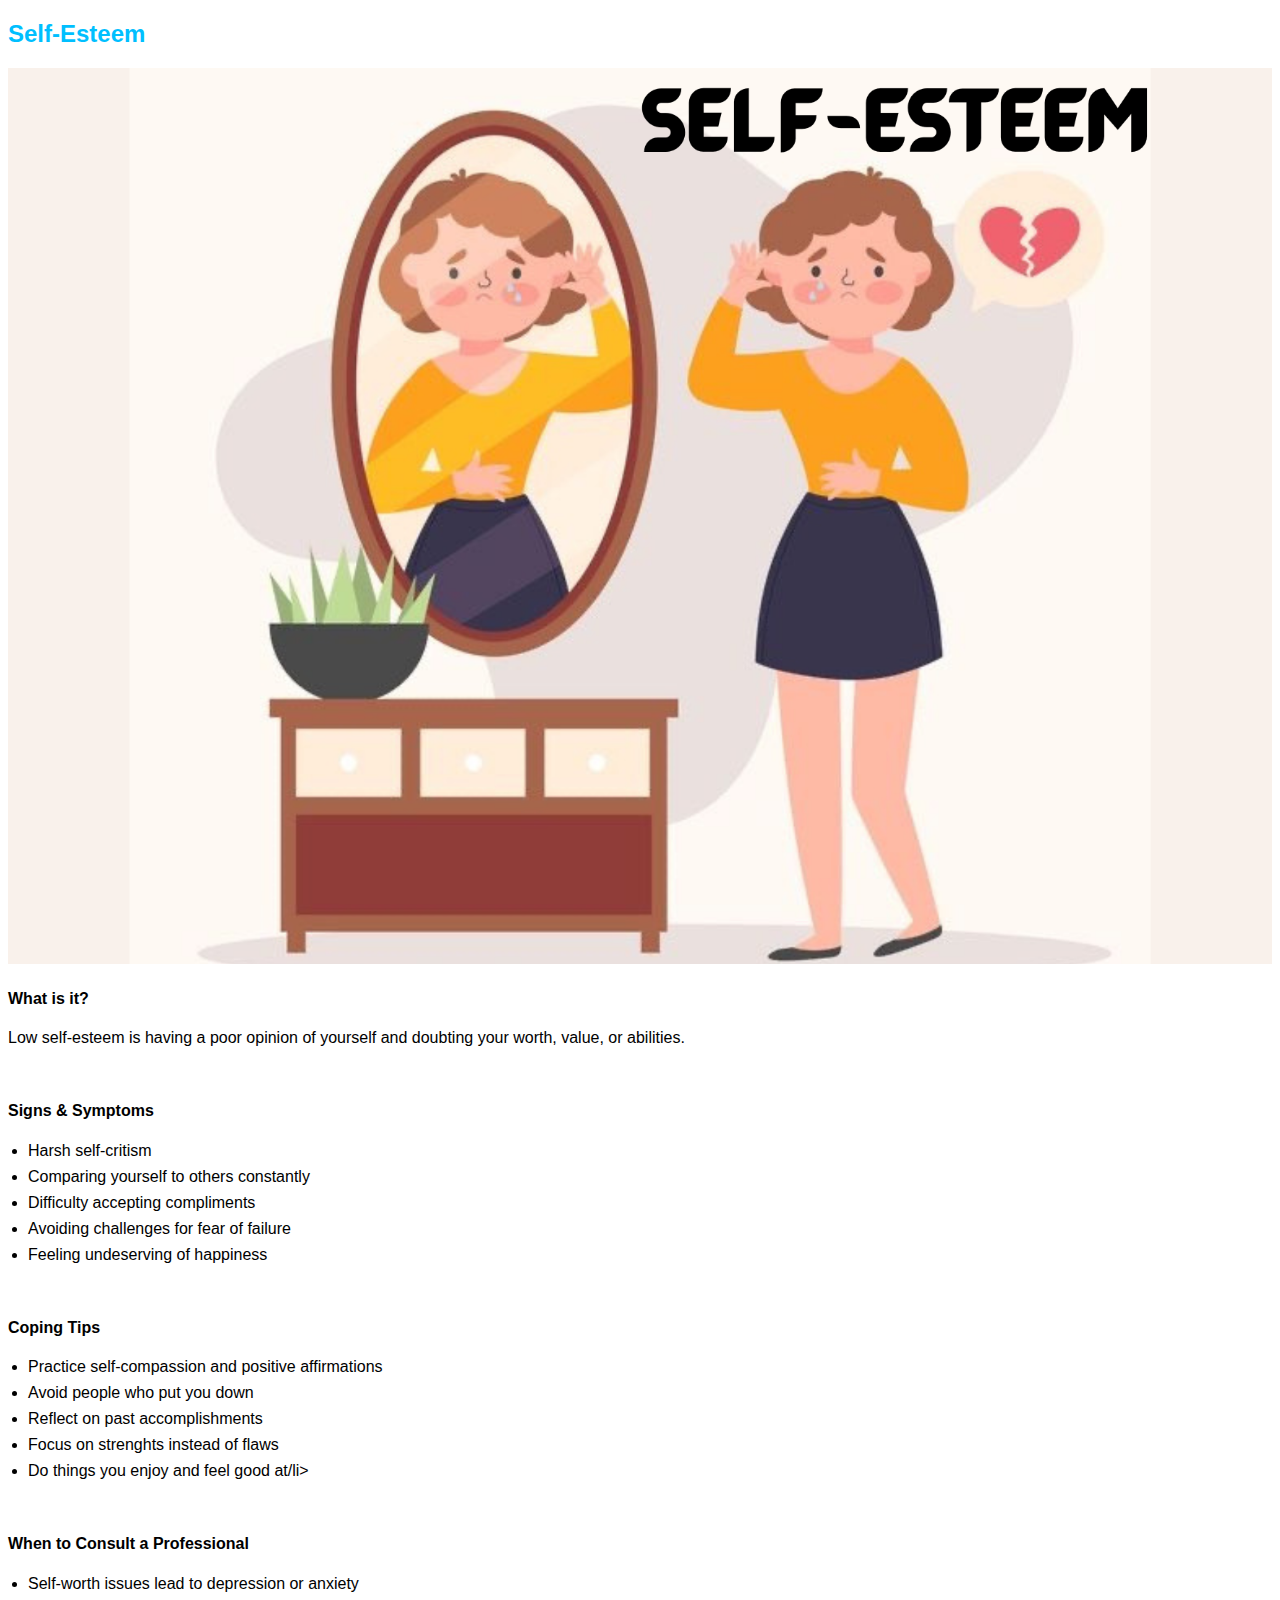
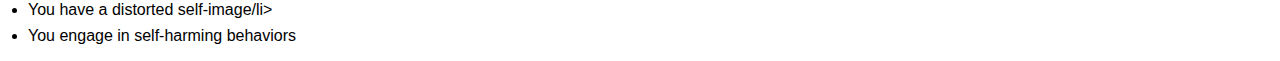
<file: Self-esteem.html>
<!DOCTYPE html>
<html>
    <head>
        <link rel="stylesheet" href="style.css">
        <meta name="viewport" content="width=device-width, initial-scale=1.0">
    </head>
    <body>
        <h2>Self-Esteem</h2>
        <div class="gallery">
            <img src="Images/Self-Esteem.PNG">
        </div>
        <h4>What is it?</h4>
        <p>Low self-esteem is having a poor opinion of yourself and doubting your worth, value, or abilities.</p>
        <br>
        <h4>Signs & Symptoms</h4>
        <ul>
            <li>Harsh self-critism</li>
            <li>Comparing yourself to others constantly</li>
            <li>Difficulty accepting compliments</li>
            <li>Avoiding challenges for fear of failure</li>
            <li>Feeling undeserving of happiness</li>
        </ul>
        <br>
        <h4>Coping Tips</h4>
        <ul>
            <li>Practice self-compassion and positive affirmations</li>
            <li>Avoid people who put you down</li>
            <li>Reflect on past accomplishments</li>
            <li>Focus on strenghts instead of flaws</li>
            <li>Do things you enjoy and feel good at/li>
        </ul>
        <br>
        <h4>When to Consult a Professional</h4>
        <ul>
            <li>Self-worth issues lead to depression or anxiety</li>
            <li>You have a distorted self-image/li>
            <li>You engage in self-harming behaviors</li>
        </ul>


    </body>
</html>
</file>
<file: style.css>
.gallery img{
    width: 100%
}
#menu{
    width:100%;
    height:40px;
    background-color:lightskyblue;
    padding-top: 12px;
}
#menu a{
    color:#ffffff;
    font-family: 'Gill Sans', 'Gill Sans MT', Calibri, 'Trebuchet MS', sans-serif;
    font-size: 20px;
    text-decoration: none;
    font-weight: 800px;
    padding-left: 20px;
    padding-right: 20px;
}
#menu a:hover{
    color:#5077bd;
}
h2{
    color:deepskyblue;
    font-family: 'Lucida Sans', 'Lucida Sans Regular', 'Lucida Grande', 'Lucida Sans Unicode', Geneva, Verdana, sans-serif;
}
p{
    font-family: 'Lucida Sans', 'Lucida Sans Regular', 'Lucida Grande', 'Lucida Sans Unicode', Geneva, Verdana, sans-serif;
}
ul {
  font-family:'Lucida Sans', 'Lucida Sans Regular', 'Lucida Grande', 'Lucida Sans Unicode', Geneva, Verdana, sans-serif;
  padding-left: 20px;
}

li {
  margin-bottom: 8px; 
}
h4{
    font-family: 'Gill Sans', 'Gill Sans MT', Calibri, 'Trebuchet MS', sans-serif;
}
/*Ensures the page scales on mobile devices*/ 
@media screen and (max-width: 768px) {
  body {
    padding: 10px;
    font-size: 16px;
  }

  h1, h2, h3 {
    text-align: center;
    font-size: 1.5em;
  }

  img {
    width: 100%;
    height: auto;
  }

  .container {
    display: block;
    width: 100%;
  }
}
</file>
